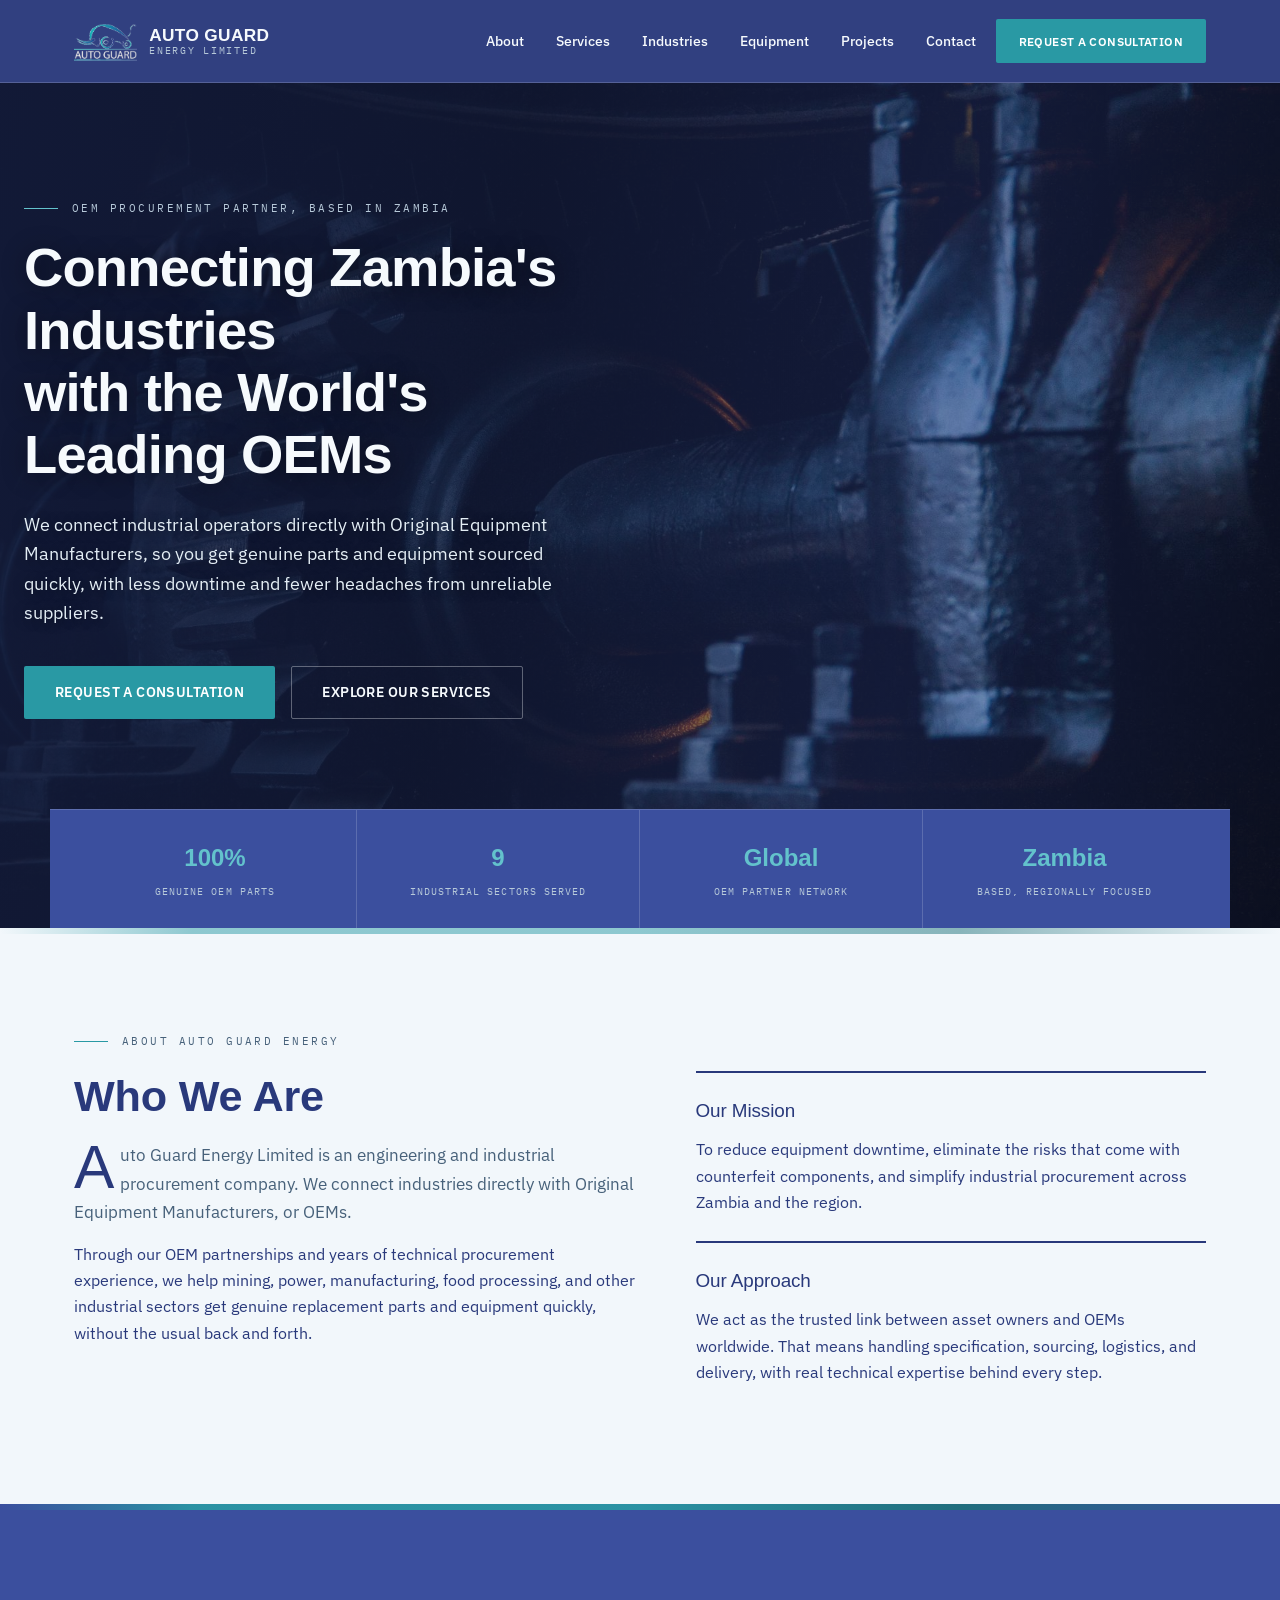
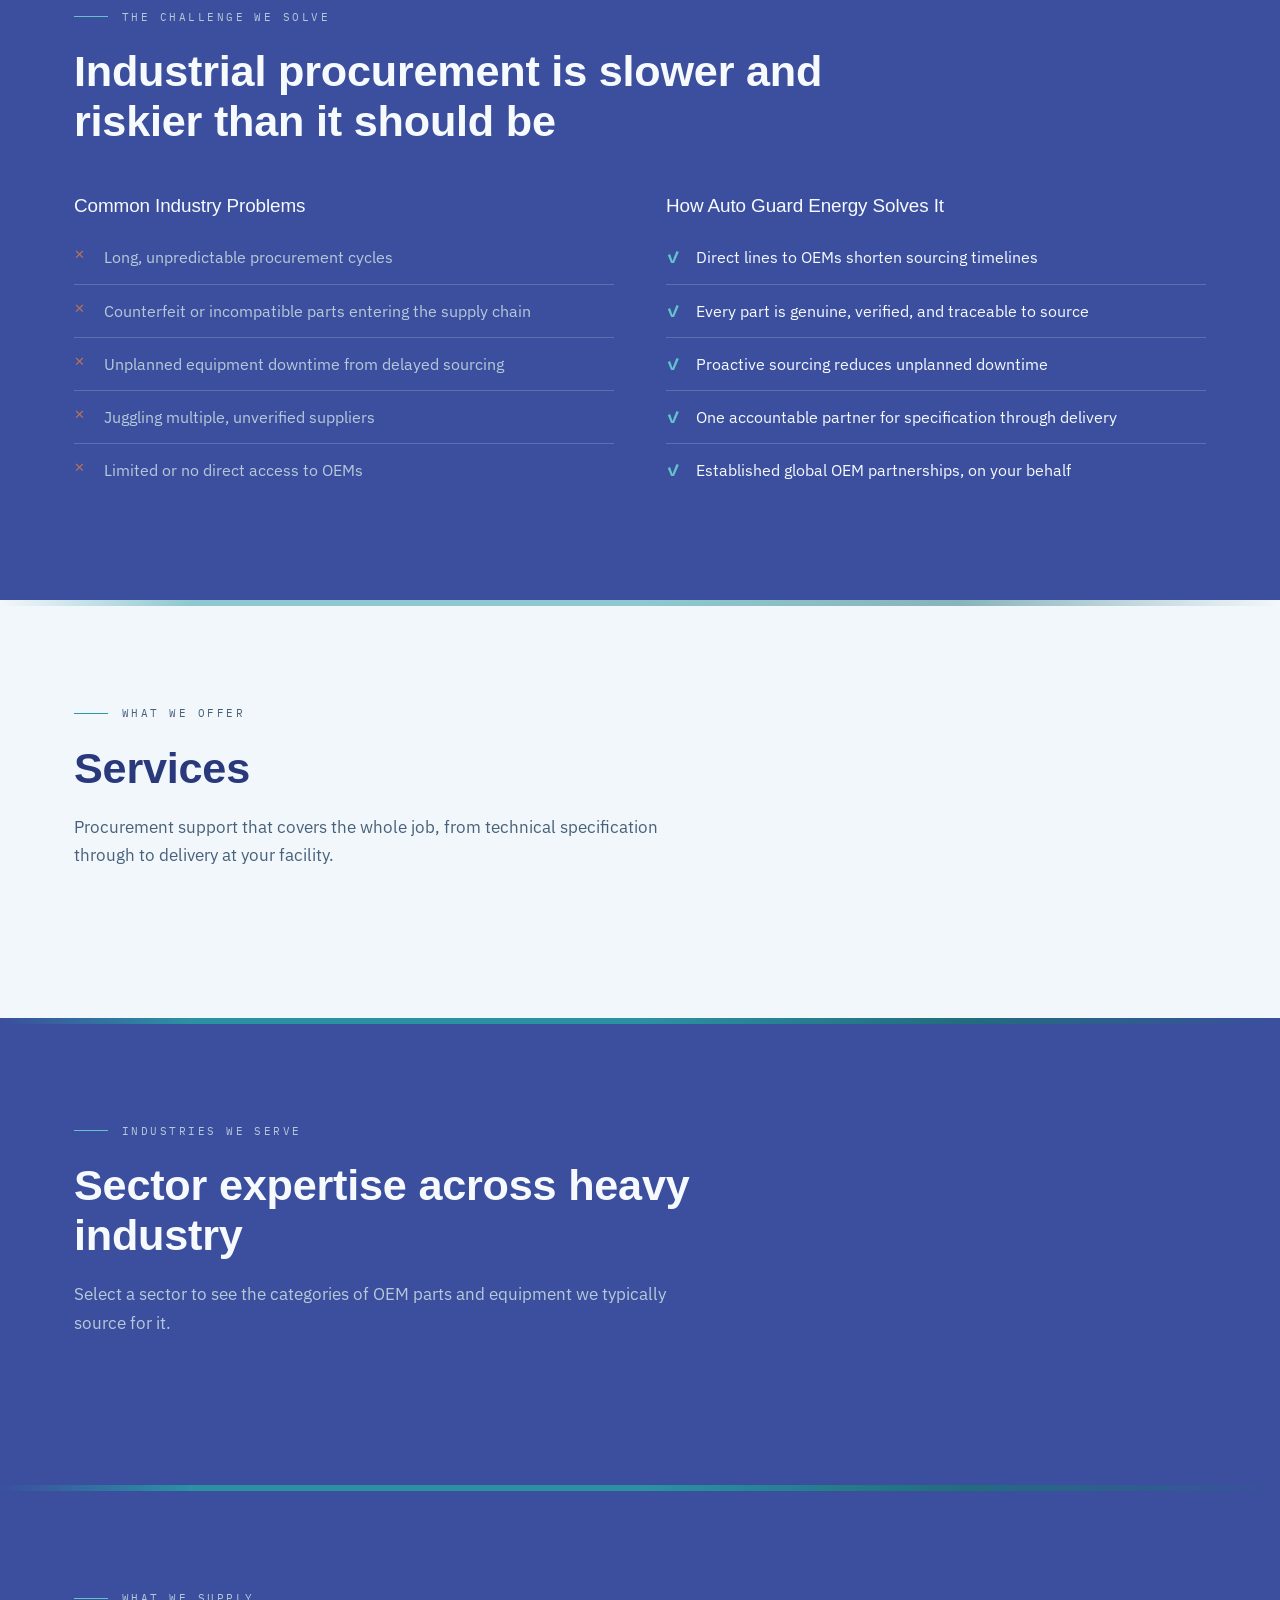
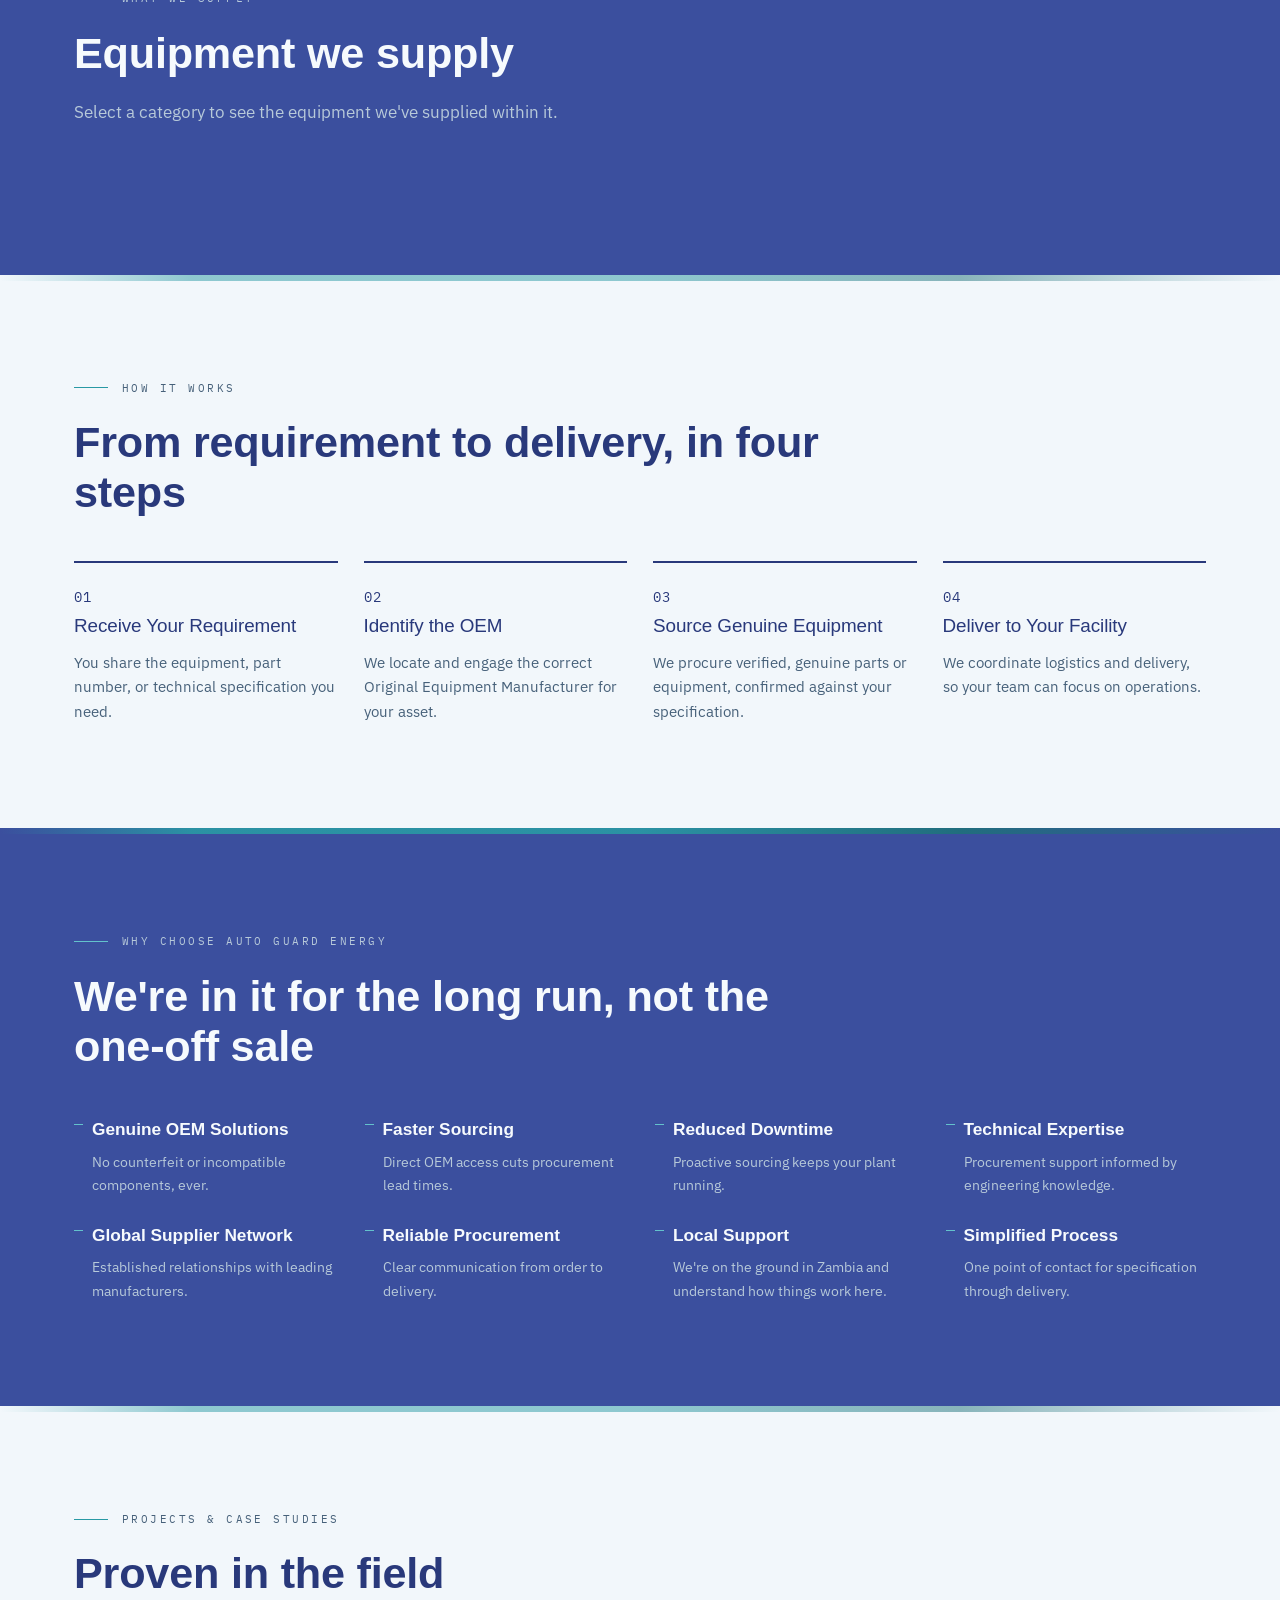
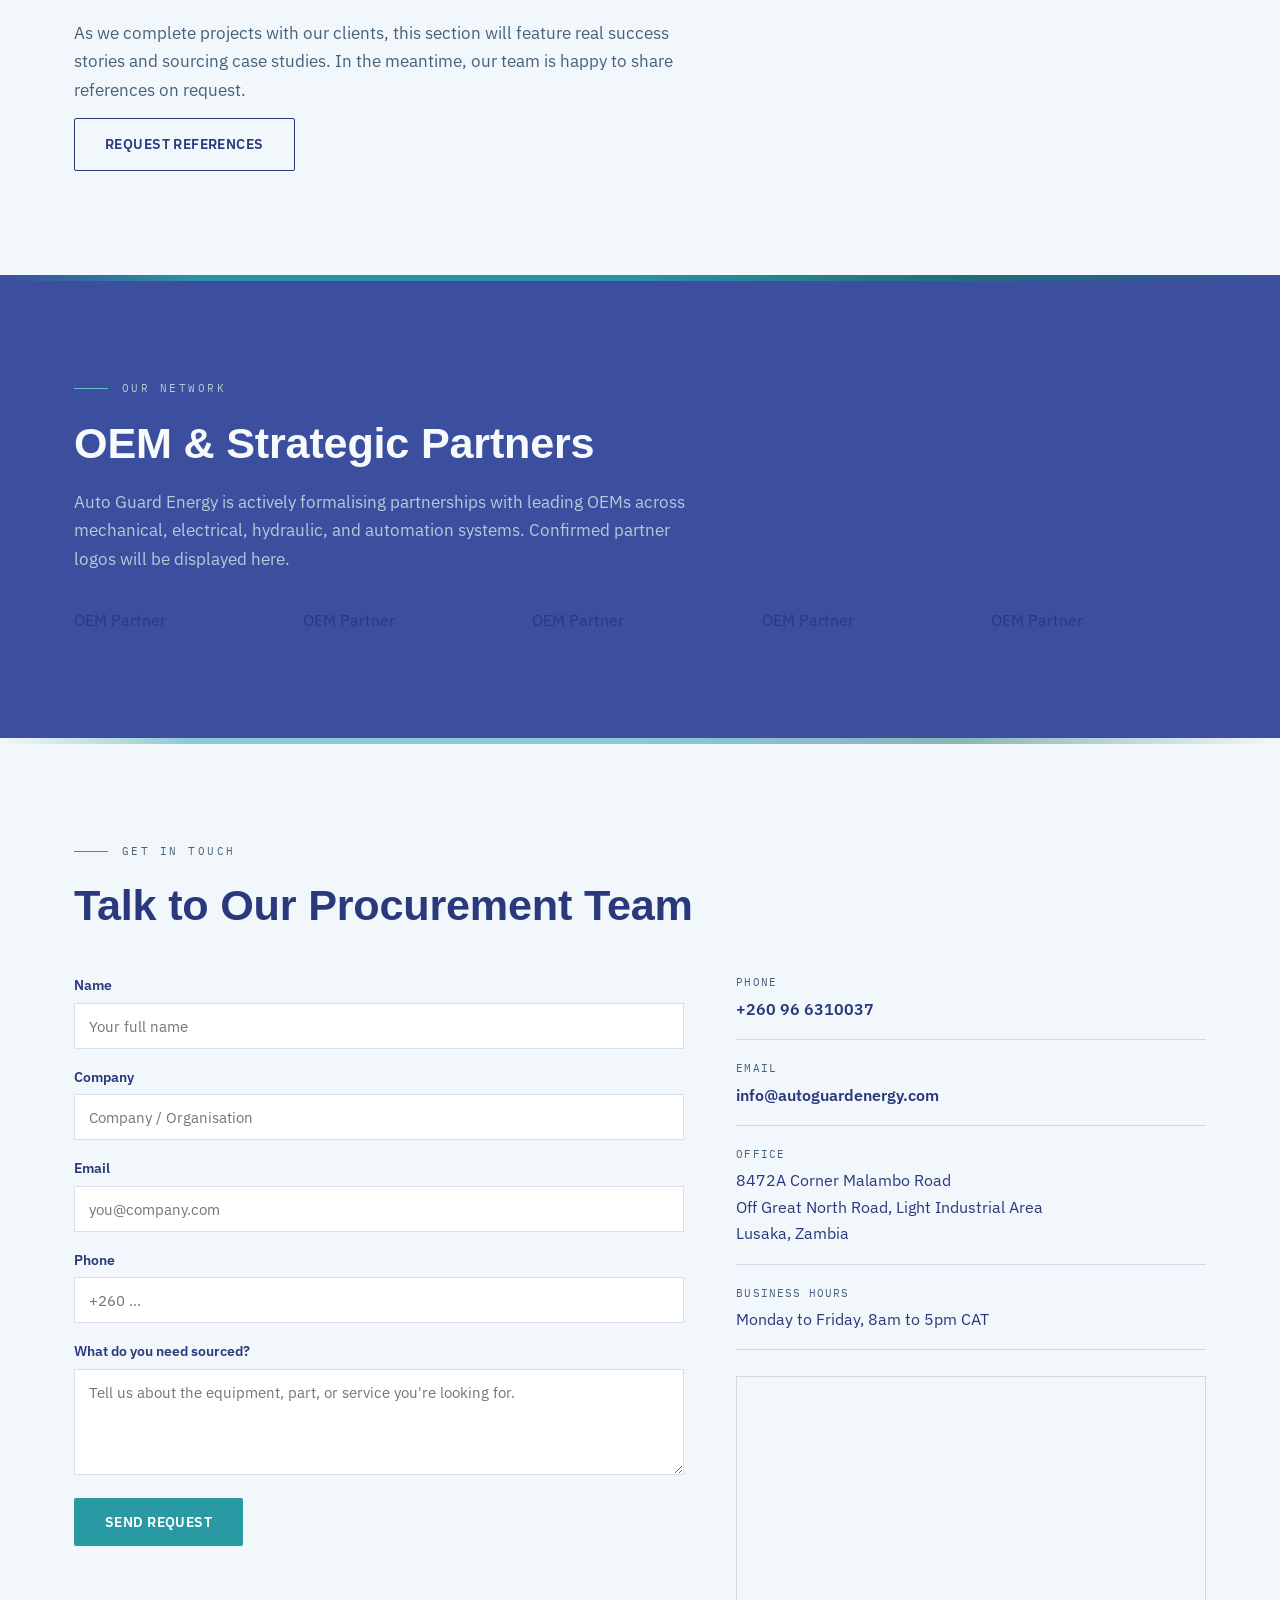
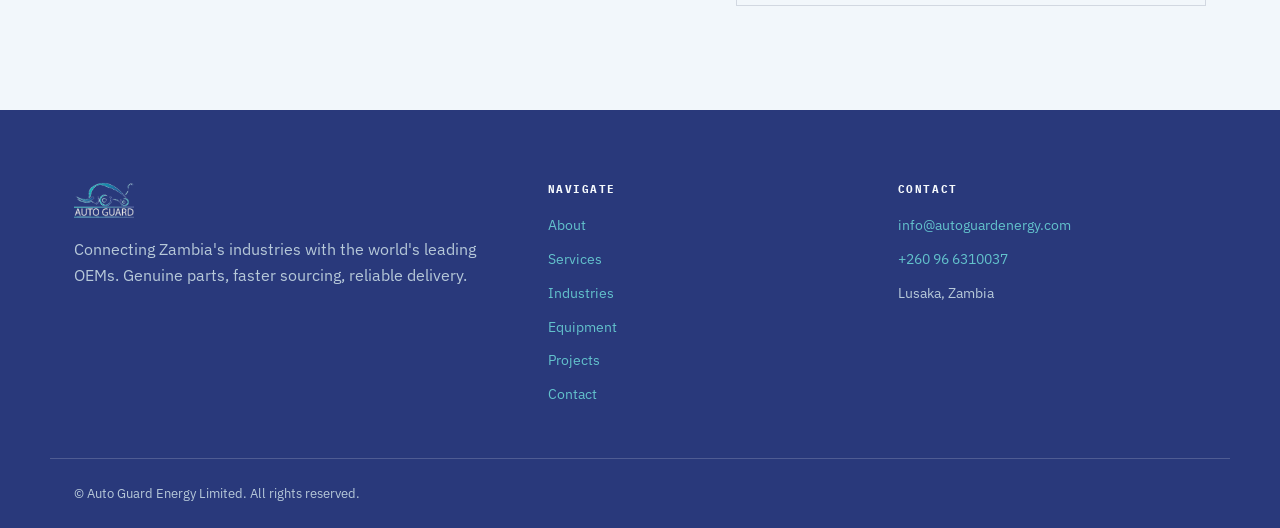
<file: Index.html>
<!DOCTYPE html>
<html lang="en">
<head>
<meta charset="UTF-8">
<meta name="viewport" content="width=device-width, initial-scale=1.0">
<title>Auto Guard Energy | OEM Procurement &amp; Industrial Engineering Solutions</title>
<meta name="description" content="Auto Guard Energy Limited connects Zambia's industries with the world's leading OEMs, supplying genuine spare parts, replacement equipment, and technical procurement support to keep plants running.">
<link rel="preconnect" href="https://fonts.googleapis.com">
<link rel="preconnect" href="https://fonts.gstatic.com" crossorigin>
<link href="https://fonts.googleapis.com/css2?family=Libre+Caslon+Display&family=IBM+Plex+Sans:wght@400;500;600;700&family=IBM+Plex+Mono:wght@500;600&display=swap" rel="stylesheet">
<link rel="stylesheet" href="styles.css">
</head>
<body>

<!-- ============ NAV ============ -->
<header class="site-header" id="top">
  <div class="wrap nav-row">
    <a href="#top" class="brand">
      <img src="assets/logo.png" alt="Auto Guard Energy" class="brand-mark">
      <span class="brand-text">
        <span class="brand-name">AUTO GUARD</span>
        <span class="brand-sub">ENERGY LIMITED</span>
      </span>
    </a>

    <nav class="main-nav" id="main-nav">
      <a href="#about">About</a>
      <a href="#services">Services</a>
      <a href="#industries">Industries</a>
      <a href="#equipment">Equipment</a>
      <a href="#projects">Projects</a>
      <a href="#contact">Contact</a>
    </nav>

    <a href="#contact" class="btn btn-amber nav-cta">Request a Consultation</a>
    <button class="nav-toggle" id="navToggle" aria-label="Toggle menu" aria-expanded="false">
      <span></span><span></span><span></span>
    </button>
  </div>
</header>

<!-- ============ HERO ============ -->
<section class="hero" id="home">
  <div class="wrap hero-inner">
    <p class="plate plate-light"><span class="rivet"></span>OEM procurement partner, based in Zambia<span class="rivet"></span></p>
    <h1 class="hero-title">Connecting Zambia's Industries<br>with the World's Leading OEMs</h1>
    <p class="hero-sub">We connect industrial operators directly with Original Equipment Manufacturers, so you get genuine parts and equipment sourced quickly, with less downtime and fewer headaches from unreliable suppliers.</p>
    <div class="hero-actions">
      <a href="#contact" class="btn btn-amber">Request a Consultation</a>
      <a href="#services" class="btn btn-ghost">Explore Our Services</a>
    </div>
  </div>

  <div class="spec-strip wrap">
    <div class="spec-item">
      <span class="spec-num">100%</span>
      <span class="spec-label">Genuine OEM Parts</span>
    </div>
    <div class="spec-item">
      <span class="spec-num">9</span>
      <span class="spec-label">Industrial Sectors Served</span>
    </div>
    <div class="spec-item">
      <span class="spec-num">Global</span>
      <span class="spec-label">OEM Partner Network</span>
    </div>
    <div class="spec-item">
      <span class="spec-num">Zambia</span>
      <span class="spec-label">Based, Regionally Focused</span>
    </div>
  </div>
</section>

<!-- ============ ABOUT ============ -->
<section class="section section-light" id="about">
  <div class="wrap">
    <p class="plate"><span class="rivet"></span>About Auto Guard Energy<span class="rivet"></span></p>
    <div class="split-grid">
      <div>
        <h2 class="h2">Who We Are</h2>
        <p class="lead drop-cap">Auto Guard Energy Limited is an engineering and industrial procurement company. We connect industries directly with Original Equipment Manufacturers, or OEMs.</p>
        <p>Through our OEM partnerships and years of technical procurement experience, we help mining, power, manufacturing, food processing, and other industrial sectors get genuine replacement parts and equipment quickly, without the usual back and forth.</p>
      </div>
      <div>
        <div class="card card-outline">
          <h3 class="h4">Our Mission</h3>
          <p>To reduce equipment downtime, eliminate the risks that come with counterfeit components, and simplify industrial procurement across Zambia and the region.</p>
        </div>
        <div class="card card-outline">
          <h3 class="h4">Our Approach</h3>
          <p>We act as the trusted link between asset owners and OEMs worldwide. That means handling specification, sourcing, logistics, and delivery, with real technical expertise behind every step.</p>
        </div>
      </div>
    </div>
  </div>
</section>

<!-- ============ CHALLENGE ============ -->
<section class="section section-ink" id="challenge">
  <div class="wrap">
    <p class="plate plate-light"><span class="rivet"></span>The Challenge We Solve<span class="rivet"></span></p>
    <h2 class="h2 h2-light">Industrial procurement is slower and riskier than it should be</h2>

    <div class="challenge-grid">
      <div class="challenge-col">
        <h3 class="h4 h4-light">Common Industry Problems</h3>
        <ul class="check-list problem-list">
          <li>Long, unpredictable procurement cycles</li>
          <li>Counterfeit or incompatible parts entering the supply chain</li>
          <li>Unplanned equipment downtime from delayed sourcing</li>
          <li>Juggling multiple, unverified suppliers</li>
          <li>Limited or no direct access to OEMs</li>
        </ul>
      </div>
      <div class="challenge-col">
        <h3 class="h4 h4-light">How Auto Guard Energy Solves It</h3>
        <ul class="check-list solution-list">
          <li>Direct lines to OEMs shorten sourcing timelines</li>
          <li>Every part is genuine, verified, and traceable to source</li>
          <li>Proactive sourcing reduces unplanned downtime</li>
          <li>One accountable partner for specification through delivery</li>
          <li>Established global OEM partnerships, on your behalf</li>
        </ul>
      </div>
    </div>
  </div>
</section>

<!-- ============ SERVICES ============ -->
<section class="section section-light" id="services">
  <div class="wrap">
    <p class="plate"><span class="rivet"></span>What We Offer<span class="rivet"></span></p>
    <h2 class="h2">Services</h2>
    <p class="lead lead-narrow">Procurement support that covers the whole job, from technical specification through to delivery at your facility.</p>

    <div class="cards-grid" id="servicesGrid">
      <!-- injected by script.js -->
    </div>
  </div>
</section>

<!-- ============ INDUSTRIES ============ -->
<section class="section section-steel" id="industries">
  <div class="wrap">
    <p class="plate plate-light"><span class="rivet"></span>Industries We Serve<span class="rivet"></span></p>
    <h2 class="h2 h2-light">Sector expertise across heavy industry</h2>
    <p class="lead lead-narrow lead-light">Select a sector to see the categories of OEM parts and equipment we typically source for it.</p>

    <div class="industry-grid" id="industryGrid">
      <!-- injected by script.js -->
    </div>
  </div>
</section>

<!-- Detail panel (shared by Industries and Equipment, opens on click) -->
<div class="industry-panel" id="industryPanel" aria-hidden="true">
  <div class="industry-panel-inner">
    <button class="panel-close" id="panelClose" aria-label="Close">&times;</button>
    <p class="plate plate-light" id="panelEyebrow"><span class="rivet"></span>Detail<span class="rivet"></span></p>
    <h3 class="h3" id="panelTitle">Detail</h3>
    <p id="panelDesc" class="lead lead-narrow"></p>
    <div class="parts-grid" id="panelParts"></div>
    <p class="panel-note" id="panelNote"></p>
  </div>
</div>
<div class="panel-backdrop" id="panelBackdrop"></div>

<!-- ============ EQUIPMENT WE SUPPLY ============ -->
<section class="section section-steel" id="equipment">
  <div class="wrap">
    <p class="plate plate-light"><span class="rivet"></span>What We Supply<span class="rivet"></span></p>
    <h2 class="h2 h2-light">Equipment we supply</h2>
    <p class="lead lead-narrow lead-light">Select a category to see the equipment we've supplied within it.</p>

    <div class="industry-grid" id="equipmentGrid">
      <!-- injected by script.js -->
    </div>
  </div>
</section>

<!-- ============ HOW IT WORKS ============ -->
<section class="section section-light" id="how">
  <div class="wrap">
    <p class="plate"><span class="rivet"></span>How It Works<span class="rivet"></span></p>
    <h2 class="h2">From requirement to delivery, in four steps</h2>

    <div class="process-grid">
      <div class="process-step">
        <span class="process-num">01</span>
        <h3 class="h4">Receive Your Requirement</h3>
        <p>You share the equipment, part number, or technical specification you need.</p>
      </div>
      <div class="process-step">
        <span class="process-num">02</span>
        <h3 class="h4">Identify the OEM</h3>
        <p>We locate and engage the correct Original Equipment Manufacturer for your asset.</p>
      </div>
      <div class="process-step">
        <span class="process-num">03</span>
        <h3 class="h4">Source Genuine Equipment</h3>
        <p>We procure verified, genuine parts or equipment, confirmed against your specification.</p>
      </div>
      <div class="process-step">
        <span class="process-num">04</span>
        <h3 class="h4">Deliver to Your Facility</h3>
        <p>We coordinate logistics and delivery, so your team can focus on operations.</p>
      </div>
    </div>
  </div>
</section>

<!-- ============ WHY CHOOSE US ============ -->
<section class="section section-ink" id="why">
  <div class="wrap">
    <p class="plate plate-light"><span class="rivet"></span>Why Choose Auto Guard Energy<span class="rivet"></span></p>
    <h2 class="h2 h2-light">We're in it for the long run, not the one-off sale</h2>

    <div class="why-grid">
      <div class="why-item"><h4>Genuine OEM Solutions</h4><p>No counterfeit or incompatible components, ever.</p></div>
      <div class="why-item"><h4>Faster Sourcing</h4><p>Direct OEM access cuts procurement lead times.</p></div>
      <div class="why-item"><h4>Reduced Downtime</h4><p>Proactive sourcing keeps your plant running.</p></div>
      <div class="why-item"><h4>Technical Expertise</h4><p>Procurement support informed by engineering knowledge.</p></div>
      <div class="why-item"><h4>Global Supplier Network</h4><p>Established relationships with leading manufacturers.</p></div>
      <div class="why-item"><h4>Reliable Procurement</h4><p>Clear communication from order to delivery.</p></div>
      <div class="why-item"><h4>Local Support</h4><p>We're on the ground in Zambia and understand how things work here.</p></div>
      <div class="why-item"><h4>Simplified Process</h4><p>One point of contact for specification through delivery.</p></div>
    </div>
  </div>
</section>

<!-- ============ PROJECTS / CASE STUDIES (placeholder) ============ -->
<section class="section section-light" id="projects">
  <div class="wrap">
    <p class="plate"><span class="rivet"></span>Projects &amp; Case Studies<span class="rivet"></span></p>
    <h2 class="h2">Proven in the field</h2>
    <p class="lead lead-narrow">As we complete projects with our clients, this section will feature real success stories and sourcing case studies. In the meantime, our team is happy to share references on request.</p>
    <a href="#contact" class="btn btn-outline">Request References</a>
  </div>
</section>

<!-- ============ PARTNERS ============ -->
<section class="section section-steel" id="partners">
  <div class="wrap">
    <p class="plate plate-light"><span class="rivet"></span>Our Network<span class="rivet"></span></p>
    <h2 class="h2 h2-light">OEM &amp; Strategic Partners</h2>
    <p class="lead lead-narrow lead-light">Auto Guard Energy is actively formalising partnerships with leading OEMs across mechanical, electrical, hydraulic, and automation systems. Confirmed partner logos will be displayed here.</p>
    <div class="partner-row">
      <div class="partner-slot">OEM Partner</div>
      <div class="partner-slot">OEM Partner</div>
      <div class="partner-slot">OEM Partner</div>
      <div class="partner-slot">OEM Partner</div>
      <div class="partner-slot">OEM Partner</div>
    </div>
  </div>
</section>

<!-- ============ CONTACT ============ -->
<section class="section section-light" id="contact">
  <div class="wrap">
    <p class="plate"><span class="rivet"></span>Get In Touch<span class="rivet"></span></p>
    <h2 class="h2">Talk to Our Procurement Team</h2>

    <div class="contact-grid">
      <form class="contact-form" id="contactForm">
        <label>Name
          <input type="text" name="name" required placeholder="Your full name">
        </label>
        <label>Company
          <input type="text" name="company" placeholder="Company / Organisation">
        </label>
        <label>Email
          <input type="email" name="email" required placeholder="you@company.com">
        </label>
        <label>Phone
          <input type="tel" name="phone" placeholder="+260 ...">
        </label>
        <label>What do you need sourced?
          <textarea name="message" rows="4" placeholder="Tell us about the equipment, part, or service you're looking for."></textarea>
        </label>
        <button type="submit" class="btn btn-amber">Send Request</button>
        <p class="form-note" id="formNote"></p>
      </form>

      <div class="contact-info">
        <div class="info-block">
          <span class="info-label">Phone</span>
          <a href="tel:+260966310037">+260 96 6310037</a>
        </div>
        <div class="info-block">
          <span class="info-label">Email</span>
          <a href="mailto:info@autoguardenergy.com">info@autoguardenergy.com</a>
        </div>
        <div class="info-block">
          <span class="info-label">Office</span>
          <span>8472A Corner Malambo Road<br>Off Great North Road, Light Industrial Area<br>Lusaka, Zambia</span>
        </div>
        <div class="info-block">
          <span class="info-label">Business Hours</span>
          <span>Monday to Friday, 8am to 5pm CAT</span>
        </div>
        <div class="map-embed">
          <iframe
            title="Auto Guard Energy location"
            src="https://www.google.com/maps?q=8472A+Corner+Malambo+Road,+Light+Industrial+Area,+Lusaka,+Zambia&output=embed"
            width="100%" height="220" style="border:0;" loading="lazy" referrerpolicy="no-referrer-when-downgrade">
          </iframe>
        </div>
      </div>
    </div>
  </div>
</section>

<!-- ============ FOOTER ============ -->
<footer class="site-footer">
  <div class="wrap footer-grid">
    <div>
      <img src="assets/logo.png" alt="Auto Guard Energy" class="footer-logo">
      <p>Connecting Zambia's industries with the world's leading OEMs. Genuine parts, faster sourcing, reliable delivery.</p>
    </div>
    <div>
      <h5>Navigate</h5>
      <a href="#about">About</a>
      <a href="#services">Services</a>
      <a href="#industries">Industries</a>
      <a href="#equipment">Equipment</a>
      <a href="#projects">Projects</a>
      <a href="#contact">Contact</a>
    </div>
    <div>
      <h5>Contact</h5>
      <a href="mailto:info@autoguardenergy.com">info@autoguardenergy.com</a>
      <a href="tel:+260966310037">+260 96 6310037</a>
      <span>Lusaka, Zambia</span>
    </div>
  </div>
  <div class="wrap footer-bottom">
    <span>&copy; <span id="year"></span> Auto Guard Energy Limited. All rights reserved.</span>
  </div>
</footer>

<script src="script.js"></script>
</body>
</html>
</file>
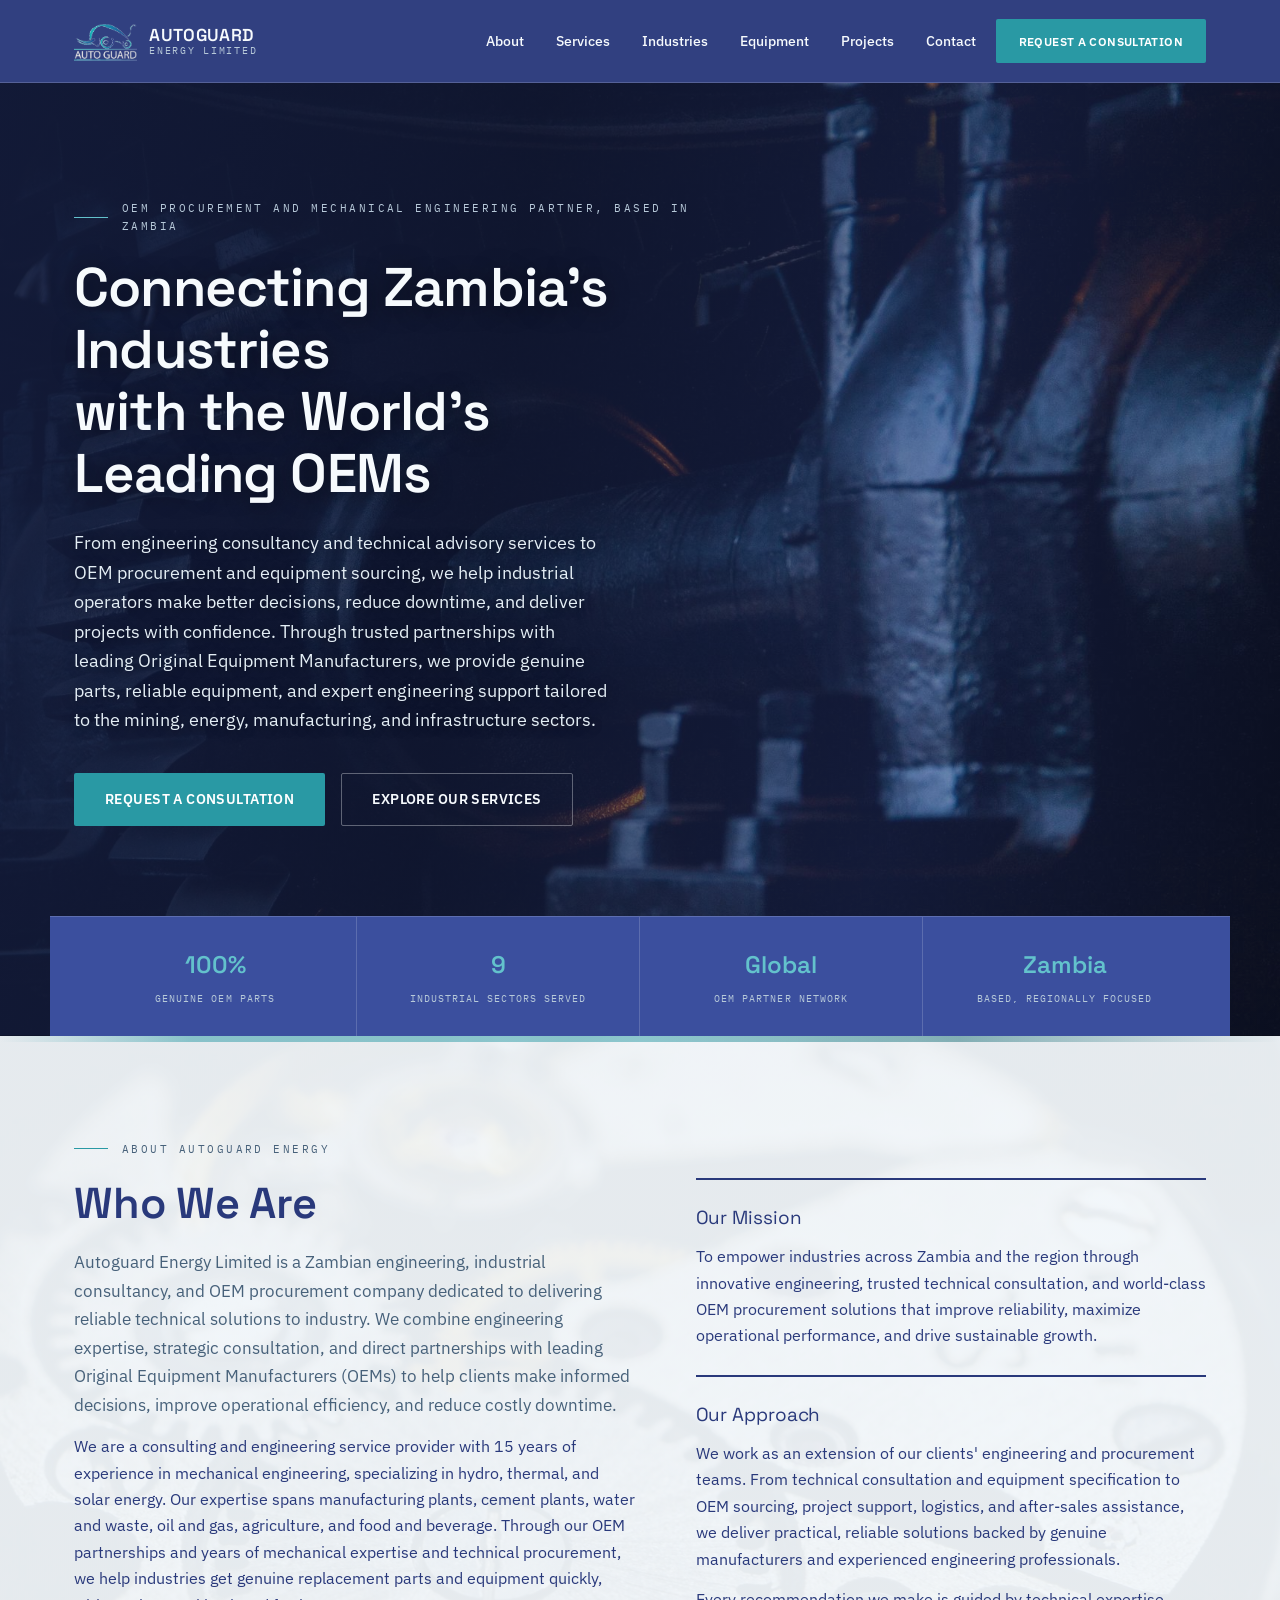
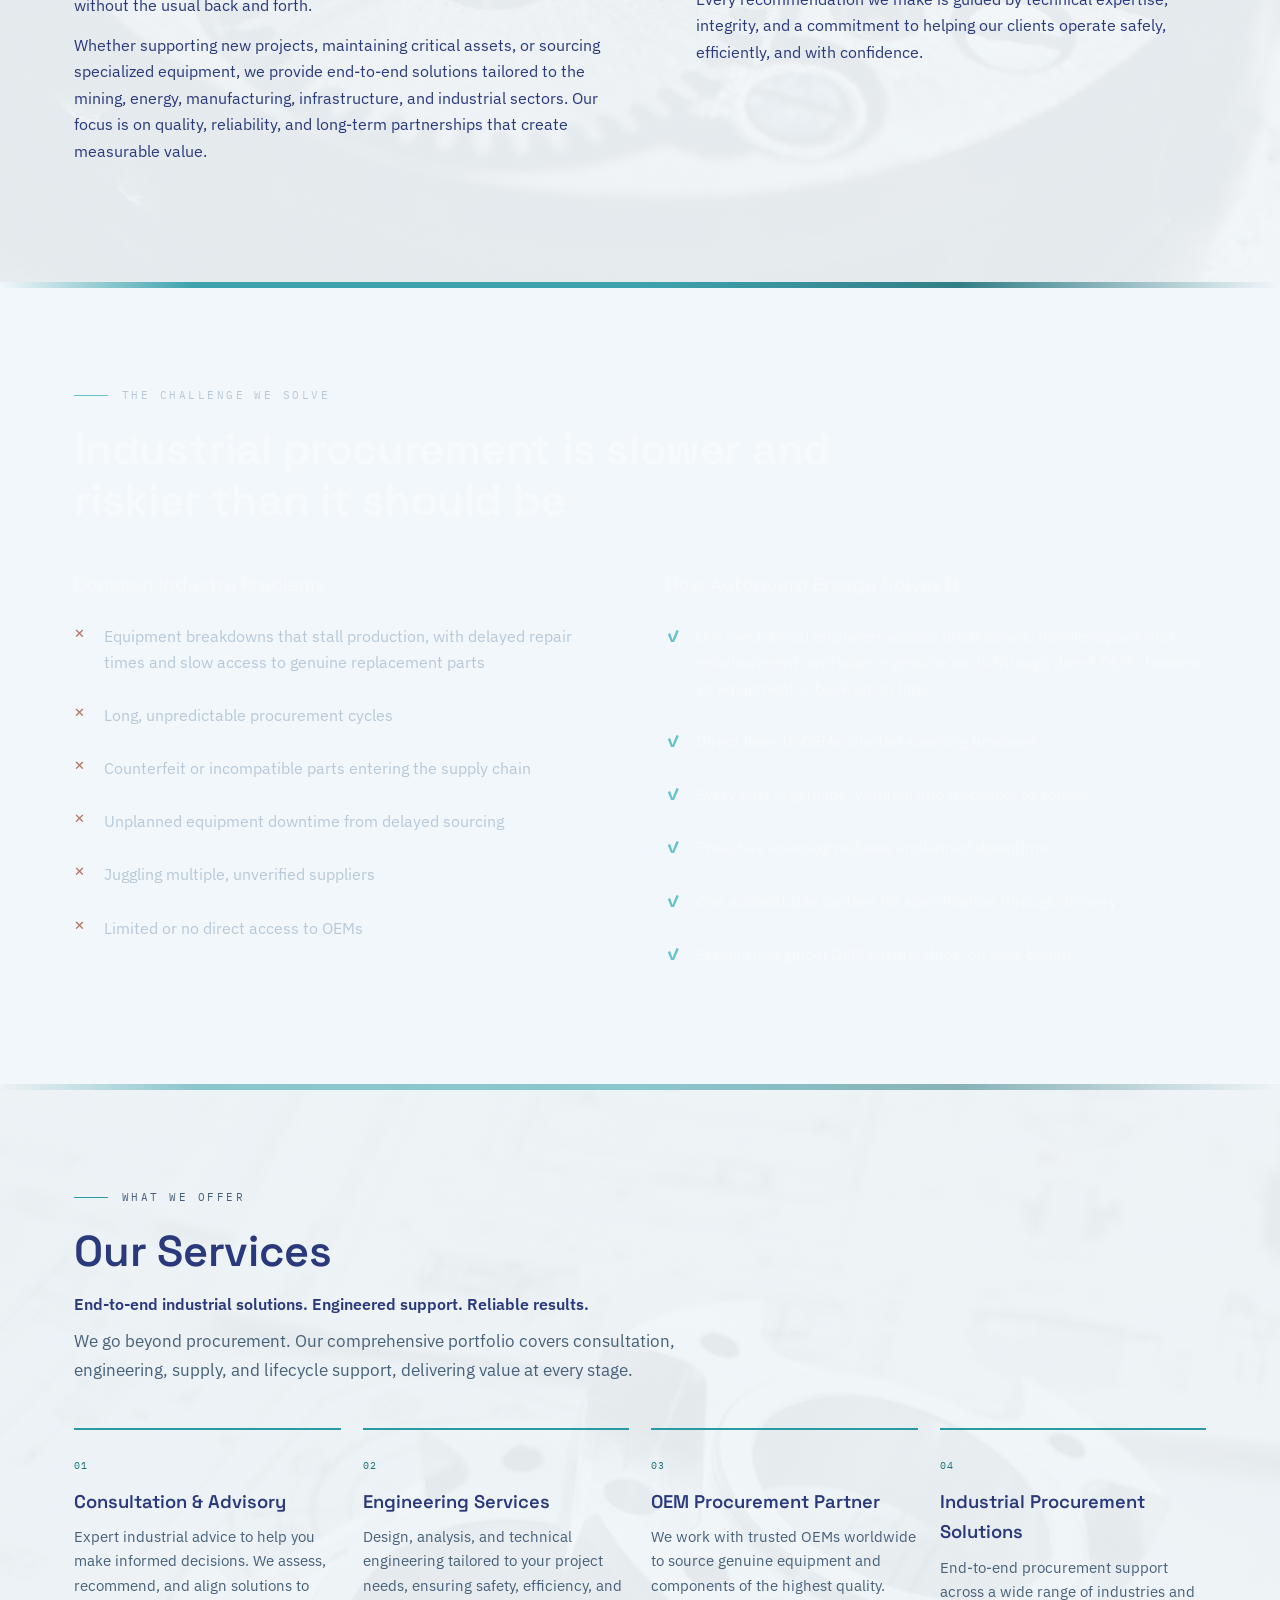
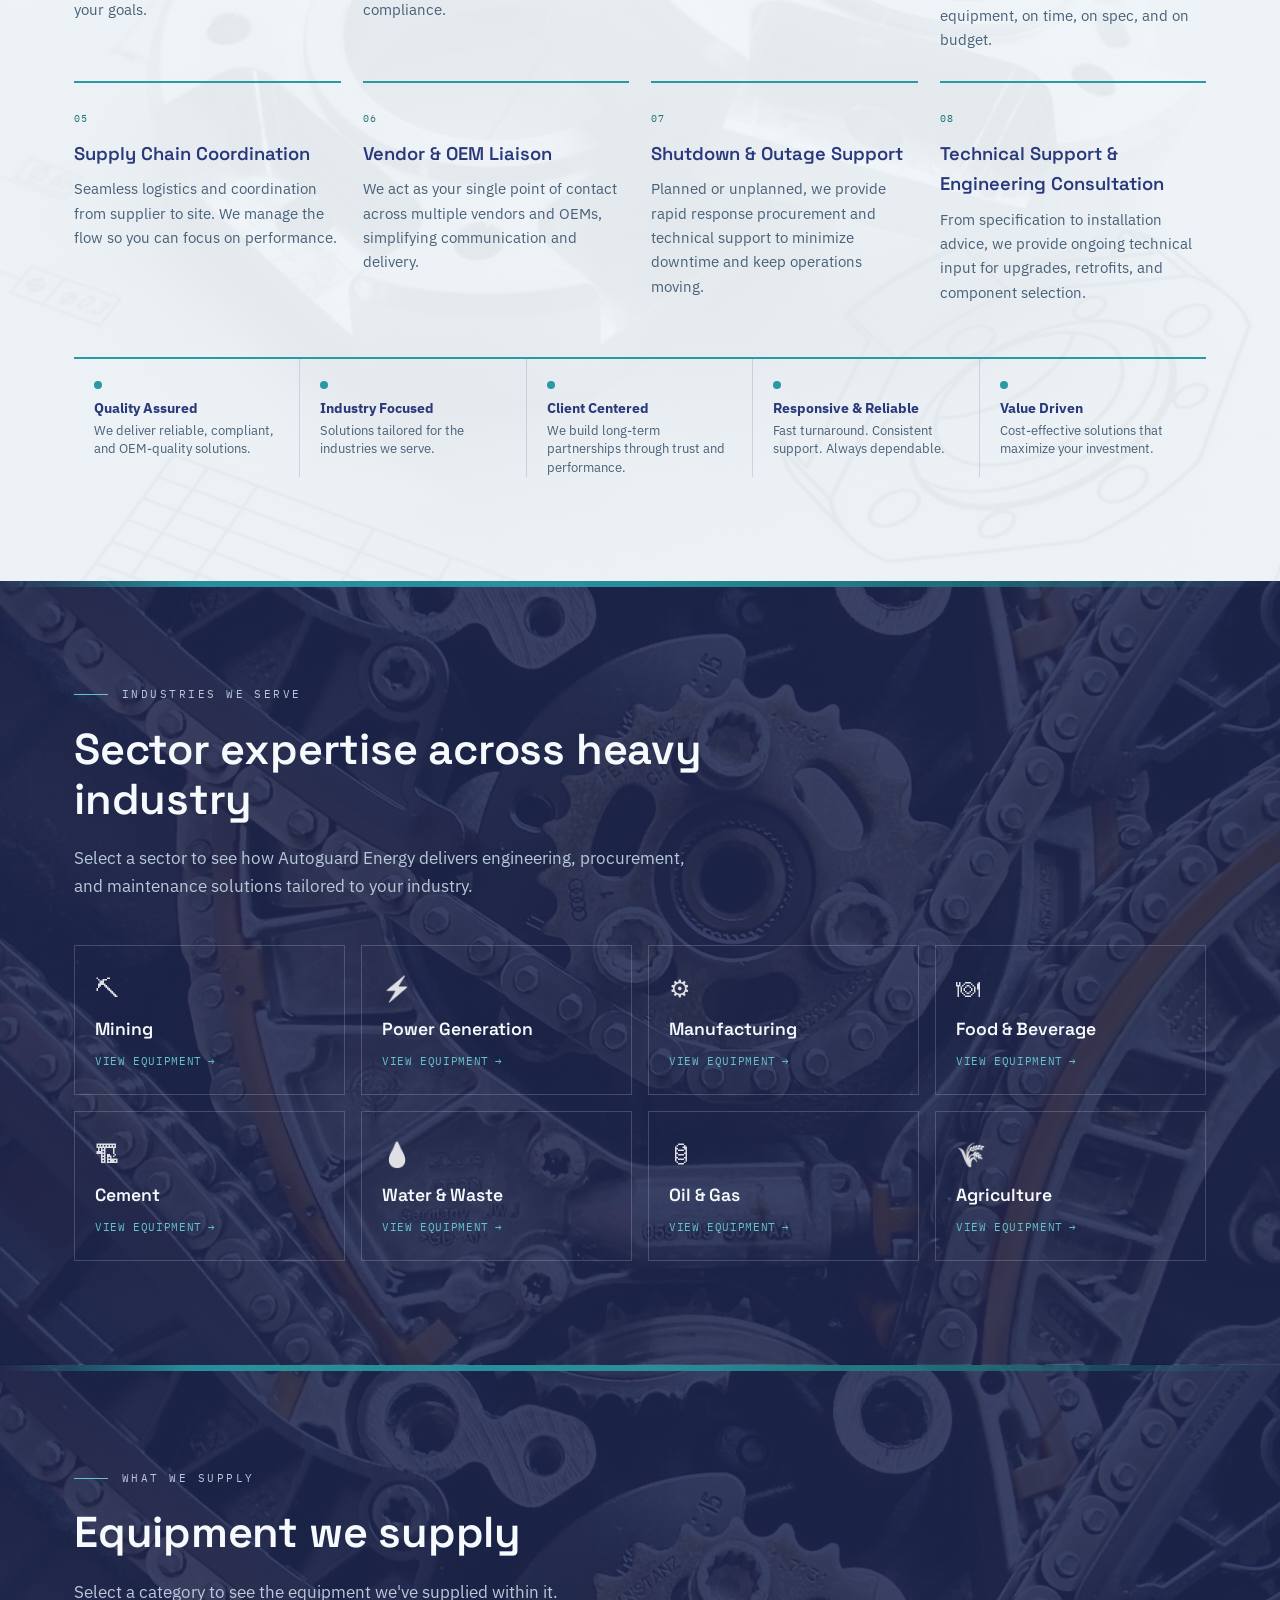
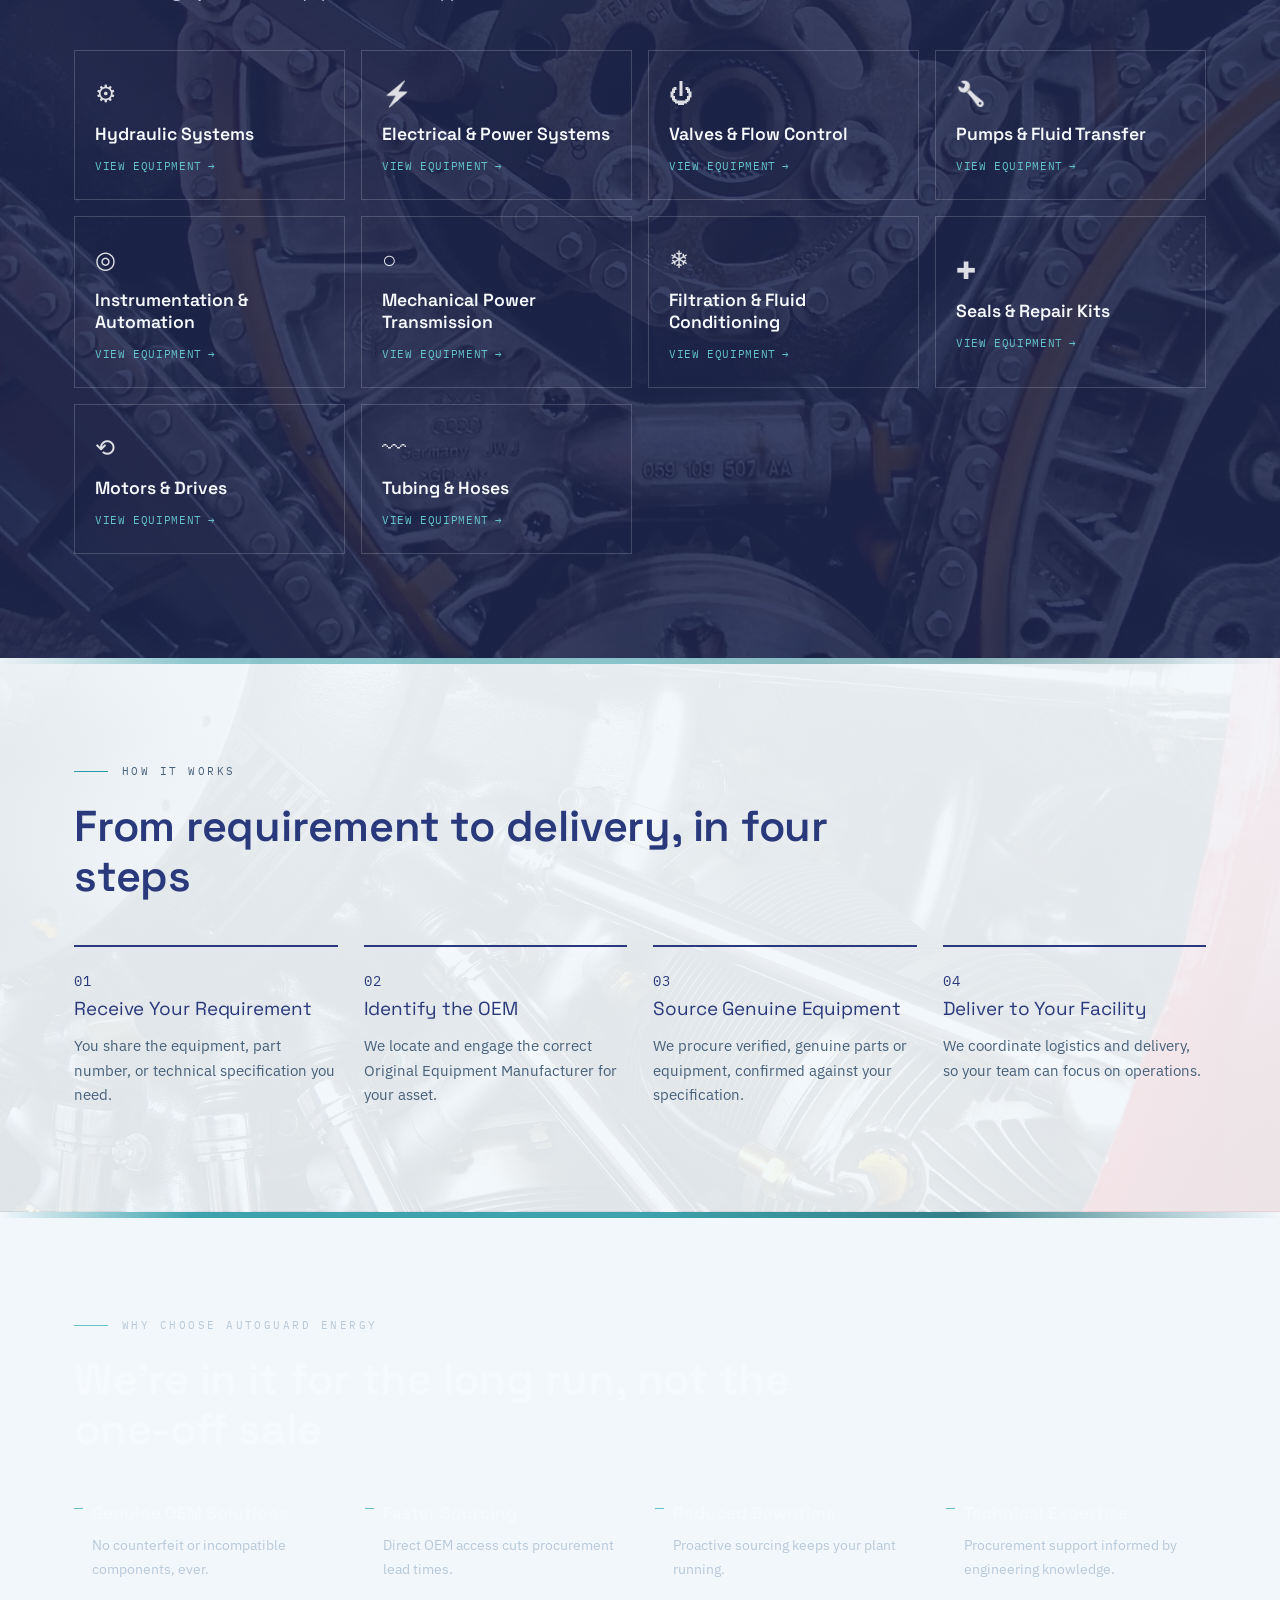
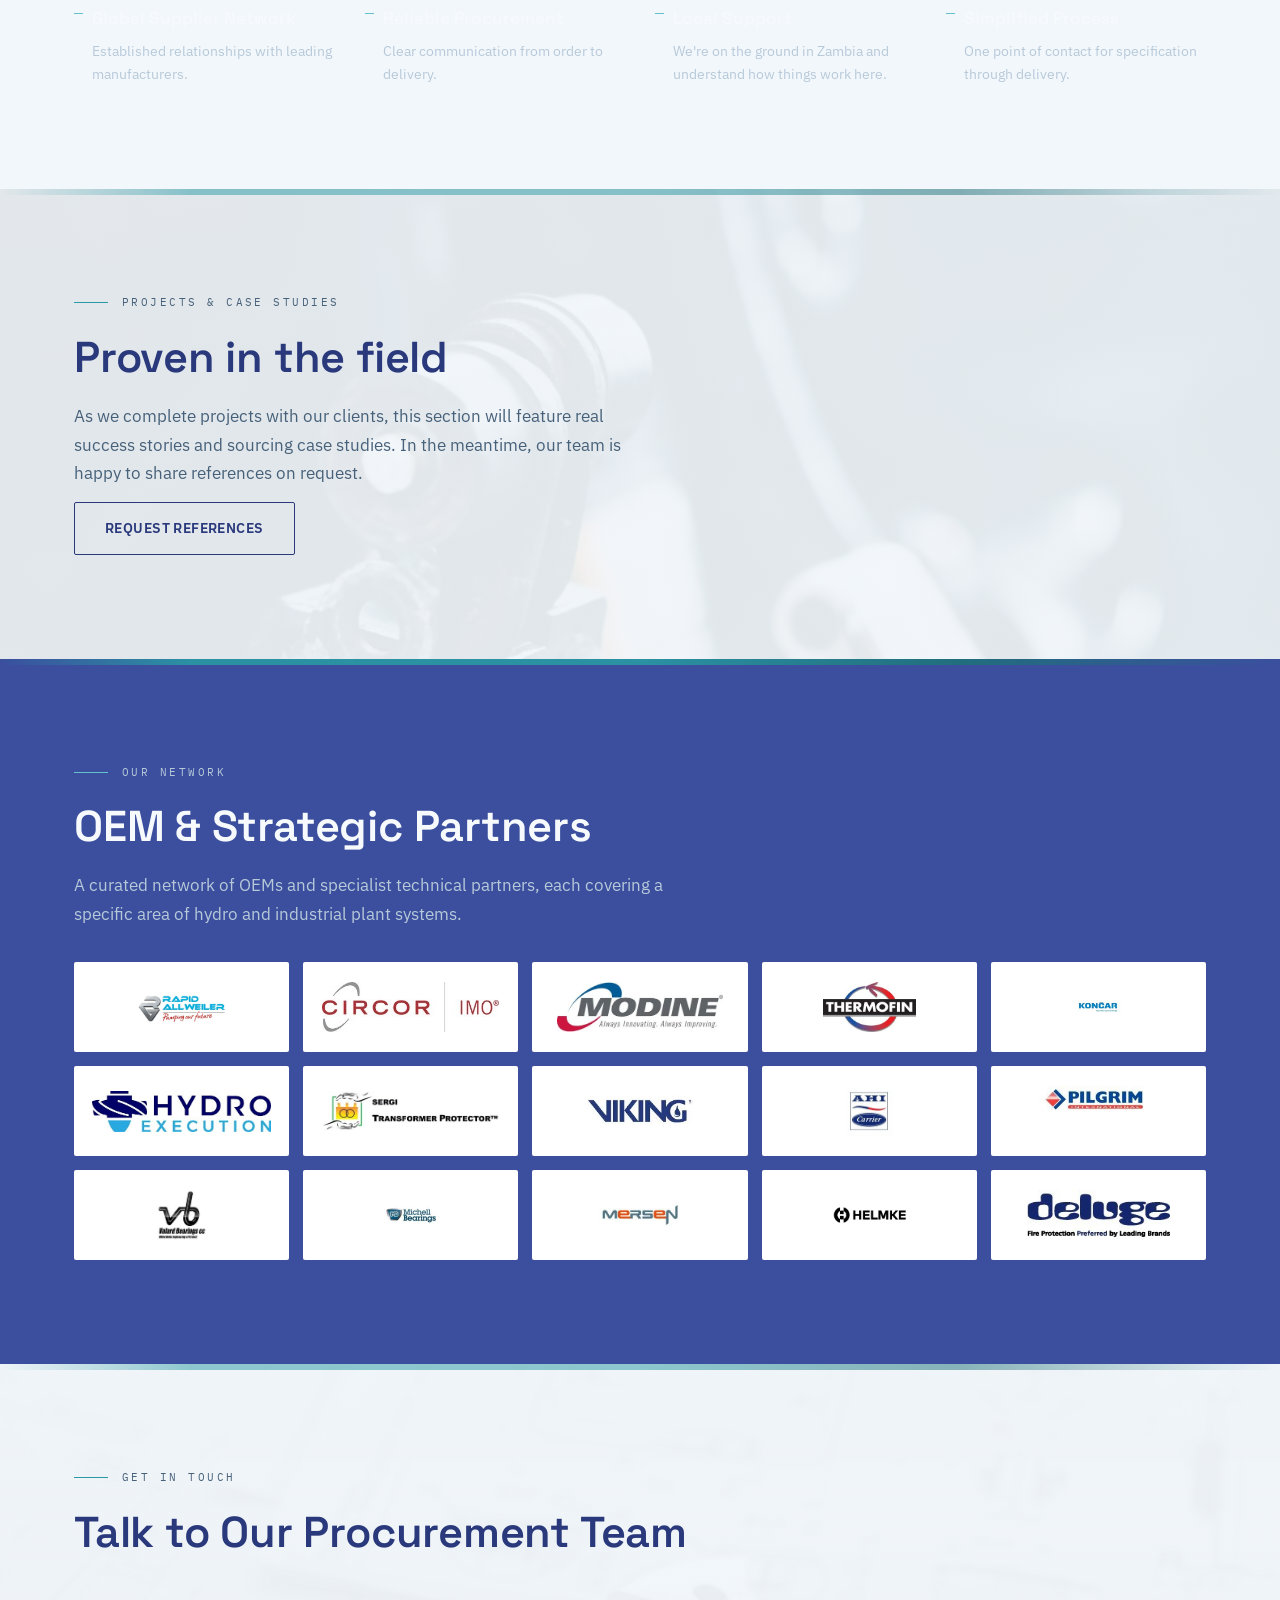
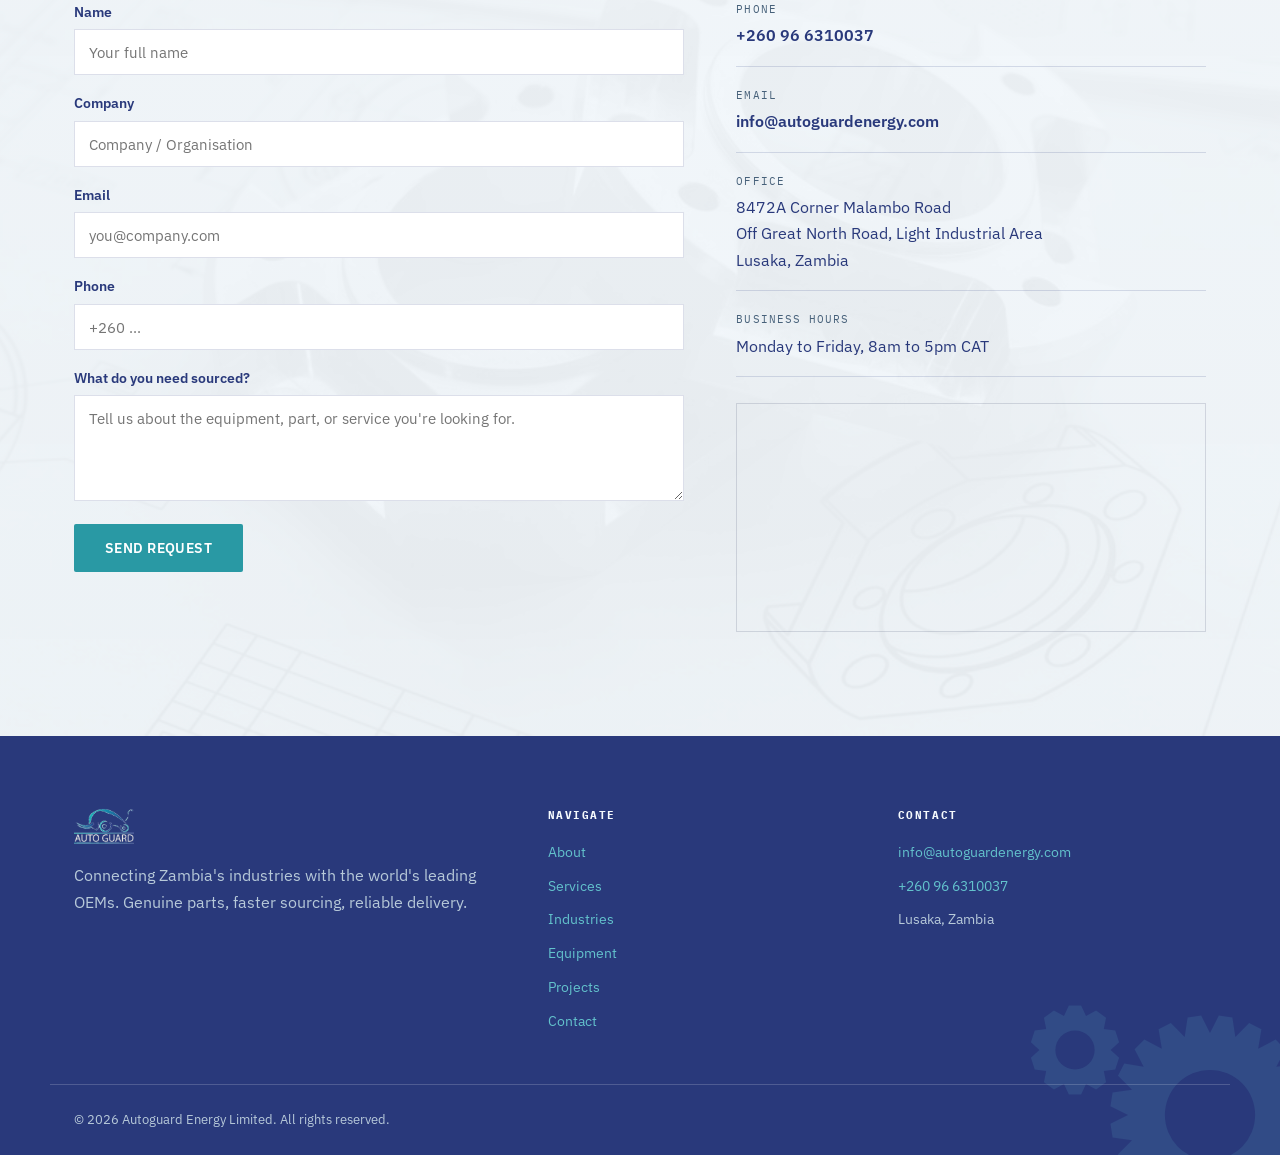
<file: index.html>
<!DOCTYPE html>
<html lang="en">
<head>
<meta charset="UTF-8">
<meta name="viewport" content="width=device-width, initial-scale=1.0">
<title>Autoguard Energy | OEM Procurement &amp; Industrial Engineering Solutions</title>
<meta name="description" content="Autoguard Energy Limited connects Zambia's industries with the world's leading OEMs and provides mechanical engineering support, including equipment repairs, refurbishment, and technical consulting, to keep plants running.">
<link rel="preconnect" href="https://fonts.googleapis.com">
<link rel="preconnect" href="https://fonts.gstatic.com" crossorigin>
<link href="https://fonts.googleapis.com/css2?family=Space+Grotesk:wght@500;600;700&family=IBM+Plex+Sans:wght@400;500;600;700&family=IBM+Plex+Mono:wght@500;600&display=swap" rel="stylesheet">
<link rel="stylesheet" href="styles.css">
</head>
<body>

<!-- ============ NAV ============ -->
<header class="site-header" id="top">
  <div class="wrap nav-row">
    <a href="#top" class="brand">
      <img src="assets/logo.png" alt="Autoguard Energy" class="brand-mark">
      <span class="brand-text">
        <span class="brand-name">AUTOGUARD</span>
        <span class="brand-sub">ENERGY LIMITED</span>
      </span>
    </a>

    <nav class="main-nav" id="main-nav">
      <a href="#about">About</a>
      <a href="#services">Services</a>
      <a href="#industries">Industries</a>
      <a href="#equipment">Equipment</a>
      <a href="#projects">Projects</a>
      <a href="#contact">Contact</a>
    </nav>

    <a href="#contact" class="btn btn-amber nav-cta">Request a Consultation</a>
    <button class="nav-toggle" id="navToggle" aria-label="Toggle menu" aria-expanded="false">
      <span></span><span></span><span></span>
    </button>
  </div>
</header>

<!-- ============ HERO ============ -->
<section class="hero" id="home">
  <div class="wrap">
    <div class="hero-inner">
    <p class="plate plate-light"><span class="rivet"></span>OEM procurement and mechanical engineering partner, based in Zambia<span class="rivet"></span></p>
    <h1 class="hero-title">Connecting Zambia's Industries<br>with the World's Leading OEMs</h1>
    <p class="hero-sub">From engineering consultancy and technical advisory services to OEM procurement and equipment sourcing, we help industrial operators make better decisions, reduce downtime, and deliver projects with confidence. Through trusted partnerships with leading Original Equipment Manufacturers, we provide genuine parts, reliable equipment, and expert engineering support tailored to the mining, energy, manufacturing, and infrastructure sectors.</p>
    <div class="hero-actions">
      <a href="#contact" class="btn btn-amber">Request a Consultation</a>
      <a href="#services" class="btn btn-ghost">Explore Our Services</a>
    </div>
    </div>
  </div>

  <div class="spec-strip wrap">
    <div class="spec-item">
      <span class="spec-num">100%</span>
      <span class="spec-label">Genuine OEM Parts</span>
    </div>
    <div class="spec-item">
      <span class="spec-num">9</span>
      <span class="spec-label">Industrial Sectors Served</span>
    </div>
    <div class="spec-item">
      <span class="spec-num">Global</span>
      <span class="spec-label">OEM Partner Network</span>
    </div>
    <div class="spec-item">
      <span class="spec-num">Zambia</span>
      <span class="spec-label">Based, Regionally Focused</span>
    </div>
  </div>
</section>

<!-- ============ ABOUT ============ -->
<section class="section section-light section-photo" id="about">
  <div class="wrap">
    <p class="plate"><span class="rivet"></span>About Autoguard Energy<span class="rivet"></span></p>
    <div class="split-grid">
      <div>
        <h2 class="h2">Who We Are</h2>
        <p class="lead">Autoguard Energy Limited is a Zambian engineering, industrial consultancy, and OEM procurement company dedicated to delivering reliable technical solutions to industry. We combine engineering expertise, strategic consultation, and direct partnerships with leading Original Equipment Manufacturers (OEMs) to help clients make informed decisions, improve operational efficiency, and reduce costly downtime.</p>
        <p>We are a consulting and engineering service provider with 15 years of experience in mechanical engineering, specializing in hydro, thermal, and solar energy. Our expertise spans manufacturing plants, cement plants, water and waste, oil and gas, agriculture, and food and beverage. Through our OEM partnerships and years of mechanical expertise and technical procurement, we help industries get genuine replacement parts and equipment quickly, without the usual back and forth.</p>
        <p>Whether supporting new projects, maintaining critical assets, or sourcing specialized equipment, we provide end-to-end solutions tailored to the mining, energy, manufacturing, infrastructure, and industrial sectors. Our focus is on quality, reliability, and long-term partnerships that create measurable value.</p>
      </div>
      <div>
        <div class="card card-outline">
          <h3 class="h4">Our Mission</h3>
          <p>To empower industries across Zambia and the region through innovative engineering, trusted technical consultation, and world-class OEM procurement solutions that improve reliability, maximize operational performance, and drive sustainable growth.</p>
        </div>
        <div class="card card-outline">
          <h3 class="h4">Our Approach</h3>
          <p>We work as an extension of our clients' engineering and procurement teams. From technical consultation and equipment specification to OEM sourcing, project support, logistics, and after-sales assistance, we deliver practical, reliable solutions backed by genuine manufacturers and experienced engineering professionals.</p>
          <p>Every recommendation we make is guided by technical expertise, integrity, and a commitment to helping our clients operate safely, efficiently, and with confidence.</p>
        </div>
      </div>
    </div>
  </div>
</section>

<!-- ============ CHALLENGE ============ -->
<section class="section section-ink section-photo" id="challenge">
  <div class="wrap">
    <p class="plate plate-light"><span class="rivet"></span>The Challenge We Solve<span class="rivet"></span></p>
    <h2 class="h2 h2-light">Industrial procurement is slower and riskier than it should be</h2>

    <div class="challenge-grid">
      <div class="challenge-col">
        <h3 class="h4 h4-light">Common Industry Problems</h3>
        <ul class="check-list problem-list">
          <li>Equipment breakdowns that stall production, with delayed repair times and slow access to genuine replacement parts</li>
          <li>Long, unpredictable procurement cycles</li>
          <li>Counterfeit or incompatible parts entering the supply chain</li>
          <li>Unplanned equipment downtime from delayed sourcing</li>
          <li>Juggling multiple, unverified suppliers</li>
          <li>Limited or no direct access to OEMs</li>
        </ul>
      </div>
      <div class="challenge-col">
        <h3 class="h4 h4-light">How Autoguard Energy Solves It</h3>
        <ul class="check-list solution-list">
          <li>Our mechanical engineers assess breakdowns, handle repairs and refurbishment, and source genuine parts through direct OEM channels so equipment is back up on time</li>
          <li>Direct lines to OEMs shorten sourcing timelines</li>
          <li>Every part is genuine, verified, and traceable to source</li>
          <li>Proactive sourcing reduces unplanned downtime</li>
          <li>One accountable partner for specification through delivery</li>
          <li>Established global OEM partnerships, on your behalf</li>
        </ul>
      </div>
    </div>
  </div>
</section>

<!-- ============ SERVICES ============ -->
<section class="section section-light section-photo" id="services">
  <div class="wrap">
    <p class="plate"><span class="rivet"></span>What We Offer<span class="rivet"></span></p>
    <h2 class="h2">Our Services</h2>
    <p class="services-tagline">End-to-end industrial solutions. Engineered support. Reliable results.</p>
    <p class="lead lead-narrow">We go beyond procurement. Our comprehensive portfolio covers consultation, engineering, supply, and lifecycle support, delivering value at every stage.</p>

    <div class="cards-grid" id="servicesGrid">
      <!-- injected by script.js -->
    </div>

    <div class="values-strip" id="valuesStrip">
      <!-- injected by script.js -->
    </div>
  </div>
</section>

<!-- ============ INDUSTRIES ============ -->
<section class="section section-steel section-photo" id="industries">
  <div class="wrap">
    <p class="plate plate-light"><span class="rivet"></span>Industries We Serve<span class="rivet"></span></p>
    <h2 class="h2 h2-light">Sector expertise across heavy industry</h2>
    <p class="lead lead-narrow lead-light">Select a sector to see how Autoguard Energy delivers engineering, procurement, and maintenance solutions tailored to your industry.</p>

    <div class="industry-grid" id="industryGrid">
      <!-- injected by script.js -->
    </div>
  </div>
</section>

<!-- Detail panel (shared by Industries and Equipment, opens on click) -->
<div class="industry-panel" id="industryPanel" aria-hidden="true">
  <div class="industry-panel-inner">
    <button class="panel-close" id="panelClose" aria-label="Close">&times;</button>
    <p class="plate plate-light" id="panelEyebrow"><span class="rivet"></span>Detail<span class="rivet"></span></p>
    <h3 class="h3" id="panelTitle">Detail</h3>
    <p id="panelDesc" class="lead lead-narrow"></p>
    <div class="parts-grid" id="panelParts"></div>
    <p class="panel-note" id="panelNote"></p>
  </div>
</div>
<div class="panel-backdrop" id="panelBackdrop"></div>

<!-- ============ EQUIPMENT WE SUPPLY ============ -->
<section class="section section-steel section-photo" id="equipment">
  <div class="wrap">
    <p class="plate plate-light"><span class="rivet"></span>What We Supply<span class="rivet"></span></p>
    <h2 class="h2 h2-light">Equipment we supply</h2>
    <p class="lead lead-narrow lead-light">Select a category to see the equipment we've supplied within it.</p>

    <div class="industry-grid" id="equipmentGrid">
      <!-- injected by script.js -->
    </div>
  </div>
</section>

<!-- ============ HOW IT WORKS ============ -->
<section class="section section-light section-photo" id="how">
  <div class="wrap">
    <p class="plate"><span class="rivet"></span>How It Works<span class="rivet"></span></p>
    <h2 class="h2">From requirement to delivery, in four steps</h2>

    <div class="process-grid">
      <div class="process-step">
        <span class="process-num">01</span>
        <h3 class="h4">Receive Your Requirement</h3>
        <p>You share the equipment, part number, or technical specification you need.</p>
      </div>
      <div class="process-step">
        <span class="process-num">02</span>
        <h3 class="h4">Identify the OEM</h3>
        <p>We locate and engage the correct Original Equipment Manufacturer for your asset.</p>
      </div>
      <div class="process-step">
        <span class="process-num">03</span>
        <h3 class="h4">Source Genuine Equipment</h3>
        <p>We procure verified, genuine parts or equipment, confirmed against your specification.</p>
      </div>
      <div class="process-step">
        <span class="process-num">04</span>
        <h3 class="h4">Deliver to Your Facility</h3>
        <p>We coordinate logistics and delivery, so your team can focus on operations.</p>
      </div>
    </div>
  </div>
</section>

<!-- ============ WHY CHOOSE US ============ -->
<section class="section section-ink section-photo" id="why">
  <div class="wrap">
    <p class="plate plate-light"><span class="rivet"></span>Why Choose Autoguard Energy<span class="rivet"></span></p>
    <h2 class="h2 h2-light">We're in it for the long run, not the one-off sale</h2>

    <div class="why-grid">
      <div class="why-item"><h4>Genuine OEM Solutions</h4><p>No counterfeit or incompatible components, ever.</p></div>
      <div class="why-item"><h4>Faster Sourcing</h4><p>Direct OEM access cuts procurement lead times.</p></div>
      <div class="why-item"><h4>Reduced Downtime</h4><p>Proactive sourcing keeps your plant running.</p></div>
      <div class="why-item"><h4>Technical Expertise</h4><p>Procurement support informed by engineering knowledge.</p></div>
      <div class="why-item"><h4>Global Supplier Network</h4><p>Established relationships with leading manufacturers.</p></div>
      <div class="why-item"><h4>Reliable Procurement</h4><p>Clear communication from order to delivery.</p></div>
      <div class="why-item"><h4>Local Support</h4><p>We're on the ground in Zambia and understand how things work here.</p></div>
      <div class="why-item"><h4>Simplified Process</h4><p>One point of contact for specification through delivery.</p></div>
    </div>
  </div>
</section>

<!-- ============ PROJECTS / CASE STUDIES (placeholder) ============ -->
<section class="section section-light section-photo" id="projects">
  <div class="wrap">
    <p class="plate"><span class="rivet"></span>Projects &amp; Case Studies<span class="rivet"></span></p>
    <h2 class="h2">Proven in the field</h2>
    <div class="projects-grid">
      <div>
        <p class="lead lead-narrow">As we complete projects with our clients, this section will feature real success stories and sourcing case studies. In the meantime, our team is happy to share references on request.</p>
        <a href="#contact" class="btn btn-outline">Request References</a>
      </div>
    </div>
  </div>
</section>

<!-- ============ PARTNERS ============ -->
<section class="section section-steel" id="partners">
  <div class="wrap">
    <p class="plate plate-light"><span class="rivet"></span>Our Network<span class="rivet"></span></p>
    <h2 class="h2 h2-light">OEM &amp; Strategic Partners</h2>
    <p class="lead lead-narrow lead-light">A curated network of OEMs and specialist technical partners, each covering a specific area of hydro and industrial plant systems.</p>
    <div class="partner-row" id="partnerGrid">
      <!-- injected by script.js -->
    </div>
  </div>
</section>

<!-- ============ CONTACT ============ -->
<section class="section section-light section-photo" id="contact">
  <div class="wrap">
    <p class="plate"><span class="rivet"></span>Get In Touch<span class="rivet"></span></p>
    <h2 class="h2">Talk to Our Procurement Team</h2>

    <div class="contact-grid">
      <form class="contact-form" id="contactForm">
        <label>Name
          <input type="text" name="name" required placeholder="Your full name">
        </label>
        <label>Company
          <input type="text" name="company" placeholder="Company / Organisation">
        </label>
        <label>Email
          <input type="email" name="email" required placeholder="you@company.com">
        </label>
        <label>Phone
          <input type="tel" name="phone" placeholder="+260 ...">
        </label>
        <label>What do you need sourced?
          <textarea name="message" rows="4" placeholder="Tell us about the equipment, part, or service you're looking for."></textarea>
        </label>
        <button type="submit" class="btn btn-amber">Send Request</button>
        <p class="form-note" id="formNote"></p>
      </form>

      <div class="contact-info">
        <div class="info-block">
          <span class="info-label">Phone</span>
          <a href="tel:+260966310037">+260 96 6310037</a>
        </div>
        <div class="info-block">
          <span class="info-label">Email</span>
          <a href="mailto:info@autoguardenergy.com">info@autoguardenergy.com</a>
        </div>
        <div class="info-block">
          <span class="info-label">Office</span>
          <span>8472A Corner Malambo Road<br>Off Great North Road, Light Industrial Area<br>Lusaka, Zambia</span>
        </div>
        <div class="info-block">
          <span class="info-label">Business Hours</span>
          <span>Monday to Friday, 8am to 5pm CAT</span>
        </div>
        <div class="map-embed">
          <iframe
            title="Autoguard Energy location"
            src="https://www.google.com/maps?q=8472A+Corner+Malambo+Road,+Light+Industrial+Area,+Lusaka,+Zambia&output=embed"
            width="100%" height="220" style="border:0;" loading="lazy" referrerpolicy="no-referrer-when-downgrade">
          </iframe>
        </div>
      </div>
    </div>
  </div>
</section>

<!-- ============ FOOTER ============ -->
<footer class="site-footer">
  <div class="footer-gears" aria-hidden="true">
    <svg viewBox="-110.0 -110.0 220 220" class="fg fg-lg">
      <path d="M 82.00 0.00 L 99.61 8.79 L 97.45 22.43 L 77.99 25.34 L 77.99 25.34 L 92.02 39.14 L 85.75 51.44 L 66.34 48.20 L 66.34 48.20 L 75.43 65.66 L 65.66 75.43 L 48.20 66.34 L 48.20 66.34 L 51.44 85.75 L 39.14 92.02 L 25.34 77.99 L 25.34 77.99 L 22.43 97.45 L 8.79 99.61 L 0.00 82.00 L 0.00 82.00 L -8.79 99.61 L -22.43 97.45 L -25.34 77.99 L -25.34 77.99 L -39.14 92.02 L -51.44 85.75 L -48.20 66.34 L -48.20 66.34 L -65.66 75.43 L -75.43 65.66 L -66.34 48.20 L -66.34 48.20 L -85.75 51.44 L -92.02 39.14 L -77.99 25.34 L -77.99 25.34 L -97.45 22.43 L -99.61 8.79 L -82.00 0.00 L -82.00 0.00 L -99.61 -8.79 L -97.45 -22.43 L -77.99 -25.34 L -77.99 -25.34 L -92.02 -39.14 L -85.75 -51.44 L -66.34 -48.20 L -66.34 -48.20 L -75.43 -65.66 L -65.66 -75.43 L -48.20 -66.34 L -48.20 -66.34 L -51.44 -85.75 L -39.14 -92.02 L -25.34 -77.99 L -25.34 -77.99 L -22.43 -97.45 L -8.79 -99.61 L -0.00 -82.00 L -0.00 -82.00 L 8.79 -99.61 L 22.43 -97.45 L 25.34 -77.99 L 25.34 -77.99 L 39.14 -92.02 L 51.44 -85.75 L 48.20 -66.34 L 48.20 -66.34 L 65.66 -75.43 L 75.43 -65.66 L 66.34 -48.20 L 66.34 -48.20 L 85.75 -51.44 L 92.02 -39.14 L 77.99 -25.34 L 77.99 -25.34 L 97.45 -22.43 L 99.61 -8.79 L 82.00 -0.00 Z" />
      <circle cx="0" cy="0" r="45.1" fill="var(--ink)" />
    </svg>
    <svg viewBox="-54.0 -54.0 108 108" class="fg fg-sm">
      <path d="M 35.00 0.00 L 43.32 7.70 L 39.57 19.23 L 28.32 20.57 L 28.32 20.57 L 30.52 31.69 L 20.71 38.82 L 10.82 33.29 L 10.82 33.29 L 6.06 43.58 L -6.06 43.58 L -10.82 33.29 L -10.82 33.29 L -20.71 38.82 L -30.52 31.69 L -28.32 20.57 L -28.32 20.57 L -39.57 19.23 L -43.32 7.70 L -35.00 0.00 L -35.00 0.00 L -43.32 -7.70 L -39.57 -19.23 L -28.32 -20.57 L -28.32 -20.57 L -30.52 -31.69 L -20.71 -38.82 L -10.82 -33.29 L -10.82 -33.29 L -6.06 -43.58 L 6.06 -43.58 L 10.82 -33.29 L 10.82 -33.29 L 20.71 -38.82 L 30.52 -31.69 L 28.32 -20.57 L 28.32 -20.57 L 39.57 -19.23 L 43.32 -7.70 L 35.00 -0.00 Z" />
      <circle cx="0" cy="0" r="19.25" fill="var(--ink)" />
    </svg>
  </div>
  <div class="wrap footer-grid">
    <div>
      <img src="assets/logo.png" alt="Autoguard Energy" class="footer-logo">
      <p>Connecting Zambia's industries with the world's leading OEMs. Genuine parts, faster sourcing, reliable delivery.</p>
    </div>
    <div>
      <h5>Navigate</h5>
      <a href="#about">About</a>
      <a href="#services">Services</a>
      <a href="#industries">Industries</a>
      <a href="#equipment">Equipment</a>
      <a href="#projects">Projects</a>
      <a href="#contact">Contact</a>
    </div>
    <div>
      <h5>Contact</h5>
      <a href="mailto:info@autoguardenergy.com">info@autoguardenergy.com</a>
      <a href="tel:+260966310037">+260 96 6310037</a>
      <span>Lusaka, Zambia</span>
    </div>
  </div>
  <div class="wrap footer-bottom">
    <span>&copy; <span id="year"></span> Autoguard Energy Limited. All rights reserved.</span>
  </div>
</footer>

<script src="script.js"></script>
</body>
</html>
</file>
<file: styles.css>
/* ===================================================================
   AUTO GUARD ENERGY — Design tokens v4 (Variation C: Welcoming Blue)
   Light, calm, trustworthy: pale blue paper, deep sapphire ink,
   medium sky-blue accent. Same type and layout as Variation B.
   Display: Libre Caslon Display / Body+Mono: IBM Plex Sans / Plex Mono
=================================================================== */
:root{
  --paper: #F2F7FB;
  --paper-2: #E4EFF7;
  --paper-3: #D2E4F0;
  --ink: #29397B;
  --ink-2: var(--hero-bg);
  --ink-3: #354790;
  --hero-bg: #3B4F9E;
  --slate: #47617A;
  --slate-light: #B7C9D9;
  --cream: #F6FAFD;
  --accent2: #29397B;
  --accent2-light: #5A6BB5;
  --accent: #2999A4;
  --accent-light: #63C2CC;
  --accent-dark: #1E717A;
  --line: rgba(41,57,123,0.16);
  --line-strong: rgba(41,57,123,0.28);
  --line-light: rgba(246,250,253,0.18);
  --line-light-strong: rgba(246,250,253,0.34);

  --font-display: "Space Grotesk", sans-serif;
  --font-body: "IBM Plex Sans", sans-serif;
  --font-mono: "IBM Plex Mono", monospace;

  --radius: 2px;
  --wrap: 1180px;
}

*{ box-sizing: border-box; }
html{ scroll-behavior: smooth; }
body{
  margin:0;
  font-family: var(--font-body);
  color: var(--ink);
  background: var(--paper);
  line-height: 1.65;
  -webkit-font-smoothing: antialiased;
  overflow-x: hidden;
}
section{ scroll-margin-top: 82px; }
img{ max-width:100%; display:block; -webkit-touch-callout:none; -webkit-user-select:none; user-select:none; }
a{ color: inherit; text-decoration: none; }
ul{ margin:0; padding:0; list-style:none; }
.wrap{ max-width: var(--wrap); margin: 0 auto; padding: 0 24px; }

@media (prefers-reduced-motion: reduce){
  *{ animation-duration: 0.001ms !important; transition-duration: 0.001ms !important; scroll-behavior:auto !important; }
}

/* ---------- Typography ---------- */
.h2, .h3, .h4{ font-family: var(--font-display); font-weight:600; letter-spacing: -0.005em; margin: 0 0 20px; }
.h2{ font-size: clamp(2rem, 3.4vw, 2.7rem); max-width: 760px; line-height:1.16; }
.h3{ font-size: clamp(1.5rem, 2.6vw, 1.9rem); }
.h4{ font-size: 1.18rem; margin-bottom: 10px; font-weight:400; }
.h2-light, .h4-light{ color: var(--cream); }
.lead{ font-size: 1.08rem; color: var(--slate); max-width: 640px; }
.lead-narrow{ max-width: 620px; }
.lead-light{ color: var(--slate-light); }
p{ margin: 0 0 14px; }

/* Editorial drop cap for the About lede */
.drop-cap::first-letter{
  font-family: var(--font-display);
  font-weight: 400;
  font-size: 3.5em;
  float: left;
  line-height: 0.8;
  padding: 0.04em 0.1em 0 0;
  color: var(--accent2);
}

/* ---------- Ledger-line signature element ---------- */
.plate{
  display: flex;
  align-items: center;
  gap: 14px;
  font-family: var(--font-mono);
  font-size: 0.7rem;
  letter-spacing: 0.22em;
  text-transform: uppercase;
  color: var(--slate);
  margin-bottom: 20px;
  max-width: fit-content;
}
.plate::before{
  content:"";
  width: 34px; height:1px;
  background: var(--accent);
  flex: none;
}
.plate-light{ color: var(--slate-light); }
.plate-light::before{ background: var(--accent-light); }
.rivet{ display:none; }

/* ---------- Buttons ---------- */
.btn{
  display:inline-flex; align-items:center; justify-content:center;
  padding: 14px 30px;
  font-family: var(--font-body);
  font-weight: 600;
  font-size: 0.88rem;
  letter-spacing: 0.03em;
  text-transform: uppercase;
  border-radius: var(--radius);
  border: 1px solid transparent;
  cursor: pointer;
  transition: transform .15s ease, background .15s ease, border-color .15s ease, color .15s ease;
  white-space: nowrap;
}
.btn:hover{ transform: translateY(-1px); }
.btn-amber{ background: var(--accent); color: #FFFFFF; }
.btn-amber:hover{ background: var(--accent-light); }
.btn-ghost{ background: transparent; border-color: var(--line-light-strong); color: var(--cream); }
.btn-ghost:hover{ background: rgba(246,250,253,0.08); }
.btn-outline{ background: transparent; border-color: var(--ink); color: var(--ink); }
.btn-outline:hover{ background: var(--ink); color: var(--cream); }

/* ===================================================================
   HEADER / NAV — dark, authoritative, always-on ink bar
=================================================================== */
.site-header{
  position: sticky; top:0; z-index: 500;
  background: rgba(41,57,123,0.96);
  backdrop-filter: blur(8px);
  border-bottom: 1px solid var(--line-light);
}
.nav-row{ display:flex; align-items:center; justify-content:space-between; height: 82px; gap: 20px; }
.brand{ display:flex; align-items:center; gap: 12px; flex: none; }
.brand-mark{ height: 40px; width:auto; }
.brand-text{ display:flex; flex-direction:column; line-height:1.15; }
.brand-name{ font-family: var(--font-display); font-weight:600; color: var(--cream); font-size:1.08rem; letter-spacing:0.02em; }
.brand-sub{ font-family: var(--font-mono); font-size:0.6rem; letter-spacing:0.18em; color: var(--slate-light); }

.main-nav{ display:flex; gap: 32px; margin-left: auto; }
.main-nav a{ color: var(--cream); font-size:0.9rem; font-weight:500; position:relative; padding: 6px 0; }
.main-nav a:hover{ color: var(--accent-light); }

.nav-cta{ padding: 11px 22px; font-size: 0.78rem; }
.nav-toggle{ display:none; flex-direction:column; gap:5px; background:none; border:none; cursor:pointer; padding:6px; }
.nav-toggle span{ width:22px; height:2px; background: var(--cream); display:block; }

/* ===================================================================
   HERO — dark, bold, editorial. No texture, no boxes.
=================================================================== */
.hero{
  position: relative;
  background-image:
    linear-gradient(100deg, rgba(19,27,58,0.94) 0%, rgba(19,27,58,0.80) 38%, rgba(41,57,123,0.45) 70%, rgba(41,57,123,0.25) 100%),
    url('assets/hero-gears.jpg');
  background-size: cover;
  background-position: center right;
  padding: 116px 0 0;
}
.hero-grid{ display:none; }
.hero-inner{ position:relative; text-align:left; padding-bottom: 90px; max-width: 640px; margin: 0; }
.hero-inner .plate{ margin-left:0; margin-right:auto; }
.hero-title{
  font-family: var(--font-display);
  font-weight: 600;
  color: var(--cream);
  font-size: clamp(2.2rem, 4.8vw, 3.4rem);
  line-height: 1.14;
  letter-spacing: -0.015em;
  margin: 0 0 24px;
  max-width: 620px;
  text-shadow: 0 2px 24px rgba(0,0,0,0.45);
}
.hero-sub{
  color: #E4EEF5;
  font-size: 1.12rem;
  max-width: 540px;
  margin: 0 0 38px;
  text-shadow: 0 1px 14px rgba(0,0,0,0.45);
}
.hero-actions{ display:flex; gap:16px; justify-content:flex-start; flex-wrap:wrap; }

.spec-strip{
  position:relative;
  display:grid;
  grid-template-columns: repeat(4, 1fr);
  border-top: 1px solid var(--line-light);
  background: var(--ink-2);
}
.spec-item{
  padding: 28px 20px;
  text-align:center;
  border-right: 1px solid var(--line-light);
  display:flex; flex-direction:column; gap:6px;
}
.spec-item:last-child{ border-right:none; }
.spec-num{ font-family: var(--font-display); font-weight:600; color: var(--accent-light); font-size:1.5rem; }
.spec-label{ font-family: var(--font-mono); font-size:0.64rem; letter-spacing:0.1em; color: var(--slate-light); text-transform:uppercase; }

/* ===================================================================
   SECTIONS
=================================================================== */
.section{ padding: 104px 0; position:relative; }
.section-light{ background: var(--paper); }
.section-ink{ background: var(--hero-bg); }
.section-steel{ background: var(--ink-2); }

/* ---------- Photo-background sections ---------- */
.section-photo{ background-size: cover; background-position: center; }

/* Dark sections — heavy tint so text stays readable */
#challenge.section-photo{
  background-image:
    linear-gradient(rgba(30,39,80,0.92), rgba(30,39,80,0.92)),
    url('assets/timing-chains.jpg');
  background-position: center;
}
#industries.section-photo{
  background-image:
    linear-gradient(rgba(30,39,80,0.88), rgba(30,39,80,0.88)),
    url('assets/timing-chains.jpg');
  background-position: center;
}
#equipment.section-photo{
  background-image:
    linear-gradient(rgba(30,39,80,0.88), rgba(30,39,80,0.88)),
    url('assets/timing-chains.jpg');
  background-position: center;
}
#why.section-photo{
  background-image:
    linear-gradient(rgba(30,39,80,0.93), rgba(30,39,80,0.90)),
    url('assets/repairs-assembly.jpg');
  background-position: center;
}
#services.section-photo{
  background-image:
    linear-gradient(rgba(242,247,251,0.94), rgba(242,247,251,0.94)),
    url('assets/engineering-parts.jpg');
  background-position: center;
}

/* Light sections — very gentle tint so background reads as texture, not noise */
#about.section-photo{
  background-image:
    linear-gradient(rgba(242,247,251,0.94), rgba(242,247,251,0.94)),
    url('assets/watch-movement.jpg');
  background-position: center;
}
#how.section-photo{
  background-image:
    linear-gradient(rgba(242,247,251,0.95), rgba(242,247,251,0.92)),
    url('assets/radial-engine.jpg');
}
#projects.section-photo{
  background-image:
    linear-gradient(rgba(242,247,251,0.93), rgba(242,247,251,0.93)),
    url('assets/repairs-assembly.jpg');
  background-position: center top;
}
#contact.section-photo{
  background-image:
    linear-gradient(rgba(242,247,251,0.965), rgba(242,247,251,0.945)),
    url('assets/engineering-parts.jpg');
}

/* Panel (industries + equipment slide-in) */
@media (min-width: 900px){
  #challenge.section-photo, #why.section-photo{ background-attachment: fixed; }
}
/* Ledger rule across the top of every section — the recurring signature line */
.section::before{
  content:"";
  position:absolute; top:0; left:0; right:0; height:6px;
  background: linear-gradient(90deg,
    transparent 0%,
    var(--accent) 15%,
    var(--accent) 50%,
    var(--accent-dark) 75%,
    transparent 100%
  );
  opacity:0.9;
}
.section-light::before{
  background: linear-gradient(90deg,
    transparent 0%,
    var(--accent) 15%,
    var(--accent) 50%,
    var(--accent-dark) 75%,
    transparent 100%
  );
  opacity:0.5;
}

.split-grid{ display:grid; grid-template-columns: 1.1fr 1fr; gap: 60px; align-items:start; overflow-wrap: break-word; word-break: break-word; }
.card{ padding: 0; margin-bottom: 26px; }
.card-outline{
  border: none; border-top: 2px solid var(--accent2);
  border-radius: 0; background: transparent; padding: 22px 0 0;
}
.card-outline:last-child{ margin-bottom:0; }
.card-outline h4{ font-family: var(--font-display); font-weight:600; }

.about-photo{
  margin-top: 28px; width:100%; border-radius: 2px;
  border: 1px solid var(--line);
  box-shadow: 0 14px 30px rgba(41,57,123,0.14);
}
.projects-grid{ display:grid; grid-template-columns: 1.2fr 1fr; gap: 52px; align-items:center; margin-top: 10px; }
.projects-photo{
  width:100%; height: 420px; object-fit: cover; object-position: center top;
  border-radius: 2px;
  border: 1px solid var(--line);
  box-shadow: 0 14px 30px rgba(41,57,123,0.14);
}

/* Challenge lists */
.challenge-grid{ display:grid; grid-template-columns: 1fr 1fr; gap: 52px; margin-top: 44px; }
.check-list li{
  position:relative; padding: 13px 0 13px 30px; color: var(--slate-light);
  border-bottom: 1px solid var(--line-light);
  font-size: 0.99rem;
}
.check-list li:last-child{ border-bottom:none; }
.problem-list li::before{
  content:"\2715"; position:absolute; left:0; top:13px; color:#B5715A; font-size:0.8rem;
}
.solution-list li{ color: var(--cream); }
.solution-list li::before{
  content:"\2713"; position:absolute; left:0; top:13px; color: var(--accent-light); font-weight:700;
}

/* ---------- Services cards — top-hairline only, no boxes ---------- */
.cards-grid{
  display:grid; grid-template-columns: repeat(4, 1fr); gap: 28px 22px; margin-top: 44px;
}
.service-card{
  background: transparent; border: none; border-top: 2px solid var(--accent);
  border-radius: 0; padding: 20px 0 0; position:relative;
}
.service-tag{ font-family: var(--font-mono); font-size:0.62rem; letter-spacing:0.14em; color: var(--accent-dark); text-transform:uppercase; }
.services-tagline{ font-weight:600; color: var(--ink); font-size:1.02rem; margin: -6px 0 10px; }

/* Values strip — borderless horizontal rule below the cards */
.values-strip{
  display:grid; grid-template-columns: repeat(5, 1fr);
  gap: 0; margin-top: 52px;
  border-top: 2px solid var(--accent);
}
.value-item{
  display:flex; flex-direction:column; gap: 8px;
  padding: 22px 20px 0; border-right: 1px solid var(--line);
}
.value-item:last-child{ border-right: none; }
.value-dot{
  width: 8px; height: 8px; border-radius: 50%;
  background: var(--accent); flex: none;
}
.value-item h5{ font-family: var(--font-body); font-weight:700; font-size:0.86rem; margin:0 0 2px; color: var(--ink); }
.value-item p{ font-size:0.8rem; color: var(--slate); margin:0; line-height:1.45; }
.service-card h4{ font-family: var(--font-display); font-weight:600; font-size:1.15rem; margin: 10px 0 8px; }
.service-card p{ font-size:0.92rem; color: var(--slate); margin:0; }

/* ---------- Industries — registration-mark corner motif ---------- */
.industry-grid{
  display:grid; grid-template-columns: repeat(4, 1fr); gap: 16px; margin-top: 44px;
}
.industry-card{
  background: transparent;
  border: 1px solid var(--line-light);
  border-radius: 0;
  padding: 26px 20px;
  cursor:pointer;
  text-align:left;
  color: var(--cream);
  font-family: var(--font-body);
  position: relative;
  transition: border-color .15s ease, background .15s ease, transform .15s ease;
}
.industry-card::before, .industry-card::after{
  content:""; position:absolute; width:10px; height:10px;
  border-top: 1px solid var(--accent-light); border-left: 1px solid var(--accent-light);
  top:-1px; left:-1px; opacity:0; transition: opacity .15s ease;
}
.industry-card::after{
  top:auto; left:auto; bottom:-1px; right:-1px;
  border-top:none; border-left:none;
  border-bottom: 1px solid var(--accent-light); border-right: 1px solid var(--accent-light);
}
.industry-card:hover{ border-color: var(--line-light-strong); background: rgba(41,153,164,0.1); }
.industry-card:hover::before, .industry-card:hover::after{ opacity:1; }
.industry-icon{ font-size:1.5rem; margin-bottom:14px; display:block; filter: grayscale(1) brightness(1.6); opacity:0.85; }
.industry-card h4{ font-family: var(--font-display); font-weight:600; font-size:1.1rem; margin:0 0 6px; }
.industry-card span.hint{ font-family: var(--font-mono); font-size:0.62rem; letter-spacing:0.1em; color: var(--slate-light); text-transform:uppercase; }
.tap-hint{
  display:flex; align-items:center; gap:6px; margin-top:14px;
  font-family: var(--font-mono); font-size:0.66rem; letter-spacing:0.06em; text-transform:uppercase;
  color: var(--accent-light);
}
.tap-hint .arrow{ display:inline-block; transition: transform .15s ease; }
.industry-card:hover .tap-hint .arrow{ transform: translateX(4px); }

/* Industry detail overlay panel */
.panel-backdrop{
  position:fixed; inset:0; background: rgba(6,14,20,0.6);
  opacity:0; pointer-events:none; transition: opacity .2s ease; z-index: 900;
}
.panel-backdrop.open{ opacity:1; pointer-events:auto; }

.industry-panel{
  position:fixed; top:0; right:0; height:100%; width: min(480px, 92vw);
  background: var(--ink-2);
  color: var(--cream);
  z-index: 950;
  transform: translateX(100%);
  transition: transform .28s ease;
  overflow-y:auto;
  border-left: 1px solid var(--line-light);
}
.industry-panel-inner{ padding: 38px 34px 54px; }
.panel-close{
  position:absolute; top:24px; right:26px; background:none; border:none; color: var(--cream);
  font-size:1.6rem; cursor:pointer; line-height:1;
}
.industry-panel .h3{ font-family: var(--font-display); font-weight:600; }
.industry-panel .lead{ color: var(--slate-light); }
.parts-grid{ display:grid; grid-template-columns: repeat(2, 1fr); gap:12px; margin: 26px 0 20px; }
.part-tile{
  border:1px dashed var(--line-light-strong); border-radius: 0; padding: 18px 12px;
  text-align:center; font-family: var(--font-mono); font-size:0.7rem; letter-spacing:0.04em;
  color: var(--slate-light); background: rgba(255,255,255,0.02);
}
.part-tile .tile-icon{ font-size:1.3rem; display:block; margin-bottom:8px; }
.part-tile-photo{
  border: 1px solid var(--line-light); padding: 0; overflow: hidden;
  background: rgba(255,255,255,0.03); text-align: left;
}
.part-tile-photo img{
  width: 100%; aspect-ratio: 4 / 3; object-fit: cover; display: block;
  background: #131B3A;
}
.part-tile-photo span{
  display: block; padding: 10px 12px; font-size: 0.68rem; letter-spacing: 0.02em;
  line-height: 1.35; color: var(--cream); font-family: var(--font-body); font-weight: 600;
  background: var(--ink); border-top: 1px solid var(--line-light);
}
.panel-note{ font-size:0.83rem; color: var(--slate-light); border-top:1px solid var(--line-light); padding-top:18px; }

/* ---------- Process (How it works) ---------- */
.process-grid{ display:grid; grid-template-columns: repeat(4, 1fr); gap: 26px; margin-top: 44px; }
.process-step{ border-top: 2px solid var(--accent2); padding-top: 20px; }
.process-num{ font-family: var(--font-mono); font-size:0.85rem; color: var(--accent2); letter-spacing:0.1em; }
.process-step h4{ font-family: var(--font-display); font-weight:600; }
.process-step p{ color: var(--slate); font-size:0.93rem; margin:0; }

/* ---------- Why choose us ---------- */
.why-grid{ display:grid; grid-template-columns: repeat(4, 1fr); gap: 24px 30px; margin-top: 44px; }
.why-item h4{ font-family: var(--font-display); font-weight:600; color: var(--cream); font-size:1.08rem; margin:0 0 6px; position:relative; padding-left:18px; }
.why-item h4::before{ content:""; position:absolute; left:0; top:9px; width:9px; height:1px; background: var(--accent-light); }
.why-item p{ color: var(--slate-light); font-size:0.89rem; margin:0; padding-left:18px; }

/* ---------- Partners ---------- */
.partner-row{ display:grid; grid-template-columns: repeat(5, 1fr); gap:14px; margin-top:34px; }
.partner-logo{
  background: #FFFFFF; border-radius: 2px; padding: 20px 18px;
  display:flex; align-items:center; justify-content:center;
  height: 90px;
}
.partner-logo img{ max-width:100%; max-height:100%; width:auto; height:auto; object-fit:contain; }

/* ---------- Contact ---------- */
.contact-grid{ display:grid; grid-template-columns: 1.3fr 1fr; gap: 52px; margin-top: 44px; align-items:start; }
.contact-form{ display:flex; flex-direction:column; gap: 17px; }
.contact-form label{ display:flex; flex-direction:column; gap:6px; font-size:0.85rem; font-weight:600; color: var(--ink); }
.contact-form input, .contact-form textarea{
  font-family: var(--font-body); font-size:0.96rem; padding: 12px 14px;
  border: 1px solid var(--line); border-radius: 0; background:#fff; color: var(--ink);
  font-weight: 400; resize: vertical;
}
.contact-form input:focus, .contact-form textarea:focus{ outline: 2px solid var(--accent2); outline-offset:1px; }
.contact-form button{ margin-top: 6px; align-self:flex-start; }
.form-note{ font-size:0.85rem; color: var(--accent2); min-height: 1.2em; margin:6px 0 0; }

.contact-info{ display:flex; flex-direction:column; gap:20px; }
.info-block{ display:flex; flex-direction:column; gap:4px; border-bottom:1px solid var(--line); padding-bottom:17px; }
.info-label{ font-family: var(--font-mono); font-size:0.66rem; letter-spacing:0.1em; text-transform:uppercase; color: var(--slate); }
.info-block a{ font-weight:600; color: var(--accent2); }
.info-block a:hover{ color: var(--accent); text-decoration: underline; }
.map-embed{ border-radius: 0; overflow:hidden; border:1px solid var(--line); margin-top:6px; filter: grayscale(0.5) contrast(1.05); }

/* ---------- Footer ---------- */
.site-footer{ background: var(--ink); color: var(--slate-light); padding-top: 70px; position:relative; overflow:hidden; }
.footer-gears{ position:absolute; right:-40px; bottom:-70px; width:300px; height:260px; pointer-events:none; }
.footer-gears .fg path{ fill: rgba(99,194,204,0.13); }
.footer-gears .fg{ position:absolute; }
.fg-lg{ width:220px; height:220px; right:0; bottom:0; animation: fg-spin 60s linear infinite; }
.fg-sm{ width:110px; height:110px; right:190px; bottom:120px; animation: fg-spin-rev 38s linear infinite; }
@keyframes fg-spin{ from{ transform:rotate(0deg);} to{ transform:rotate(360deg);} }
@keyframes fg-spin-rev{ from{ transform:rotate(0deg);} to{ transform:rotate(-360deg);} }
.footer-grid{ position:relative; z-index:1; }
.footer-grid{ display:grid; grid-template-columns: 1.4fr 1fr 1fr; gap: 42px; padding-bottom: 42px; border-bottom: 1px solid var(--line-light); }
.footer-logo{ height:38px; margin-bottom:18px; }
.footer-grid h5{ font-family: var(--font-mono); font-size:0.7rem; letter-spacing:0.14em; text-transform:uppercase; color: var(--cream); margin: 0 0 15px; }
.footer-grid a, .footer-grid span{ display:block; margin-bottom:10px; font-size:0.9rem; }
.footer-grid a{ color: var(--accent-light); }
.footer-grid a:hover{ color: #fff; text-decoration: underline; }
.footer-bottom{ padding: 24px; font-size:0.8rem; }

/* ===================================================================
   RESPONSIVE
=================================================================== */
@media (max-width: 980px){
  .cards-grid, .industry-grid{ grid-template-columns: repeat(2, 1fr); }
  .values-strip{ grid-template-columns: repeat(2, 1fr); }
  .partner-row{ grid-template-columns: repeat(3, 1fr); }
  .process-grid, .why-grid{ grid-template-columns: repeat(2, 1fr); }
  .split-grid, .challenge-grid, .contact-grid{ grid-template-columns: 1fr; }
  .footer-grid{ grid-template-columns: 1fr; }
  .spec-strip{ grid-template-columns: repeat(2, 1fr); }
  .spec-item:nth-child(2){ border-right:none; }
}
@media (max-width: 720px){
  .main-nav{
    display:none; position:absolute; top:82px; left:0; right:0;
    background: var(--ink); flex-direction:column; gap:0;
    border-top:1px solid var(--line-light); border-bottom:1px solid var(--line-light);
  }
  .main-nav.nav-open{ display:flex; }
  .main-nav a{ padding: 16px 24px; border-bottom:1px solid var(--line-light); }
  .nav-cta{ display:none; }
  .nav-toggle{ display:flex; }
  .cards-grid, .industry-grid, .process-grid, .why-grid{ grid-template-columns: 1fr; }
  .values-strip{ grid-template-columns: 1fr; }
  .partner-row{ grid-template-columns: repeat(2, 1fr); }
  .projects-grid{ grid-template-columns: 1fr; }
  .hero{ background-position: 68% center; }
  .hero{ padding-top: 100px; }
  .section{ padding: 72px 0; }
}
</file>
